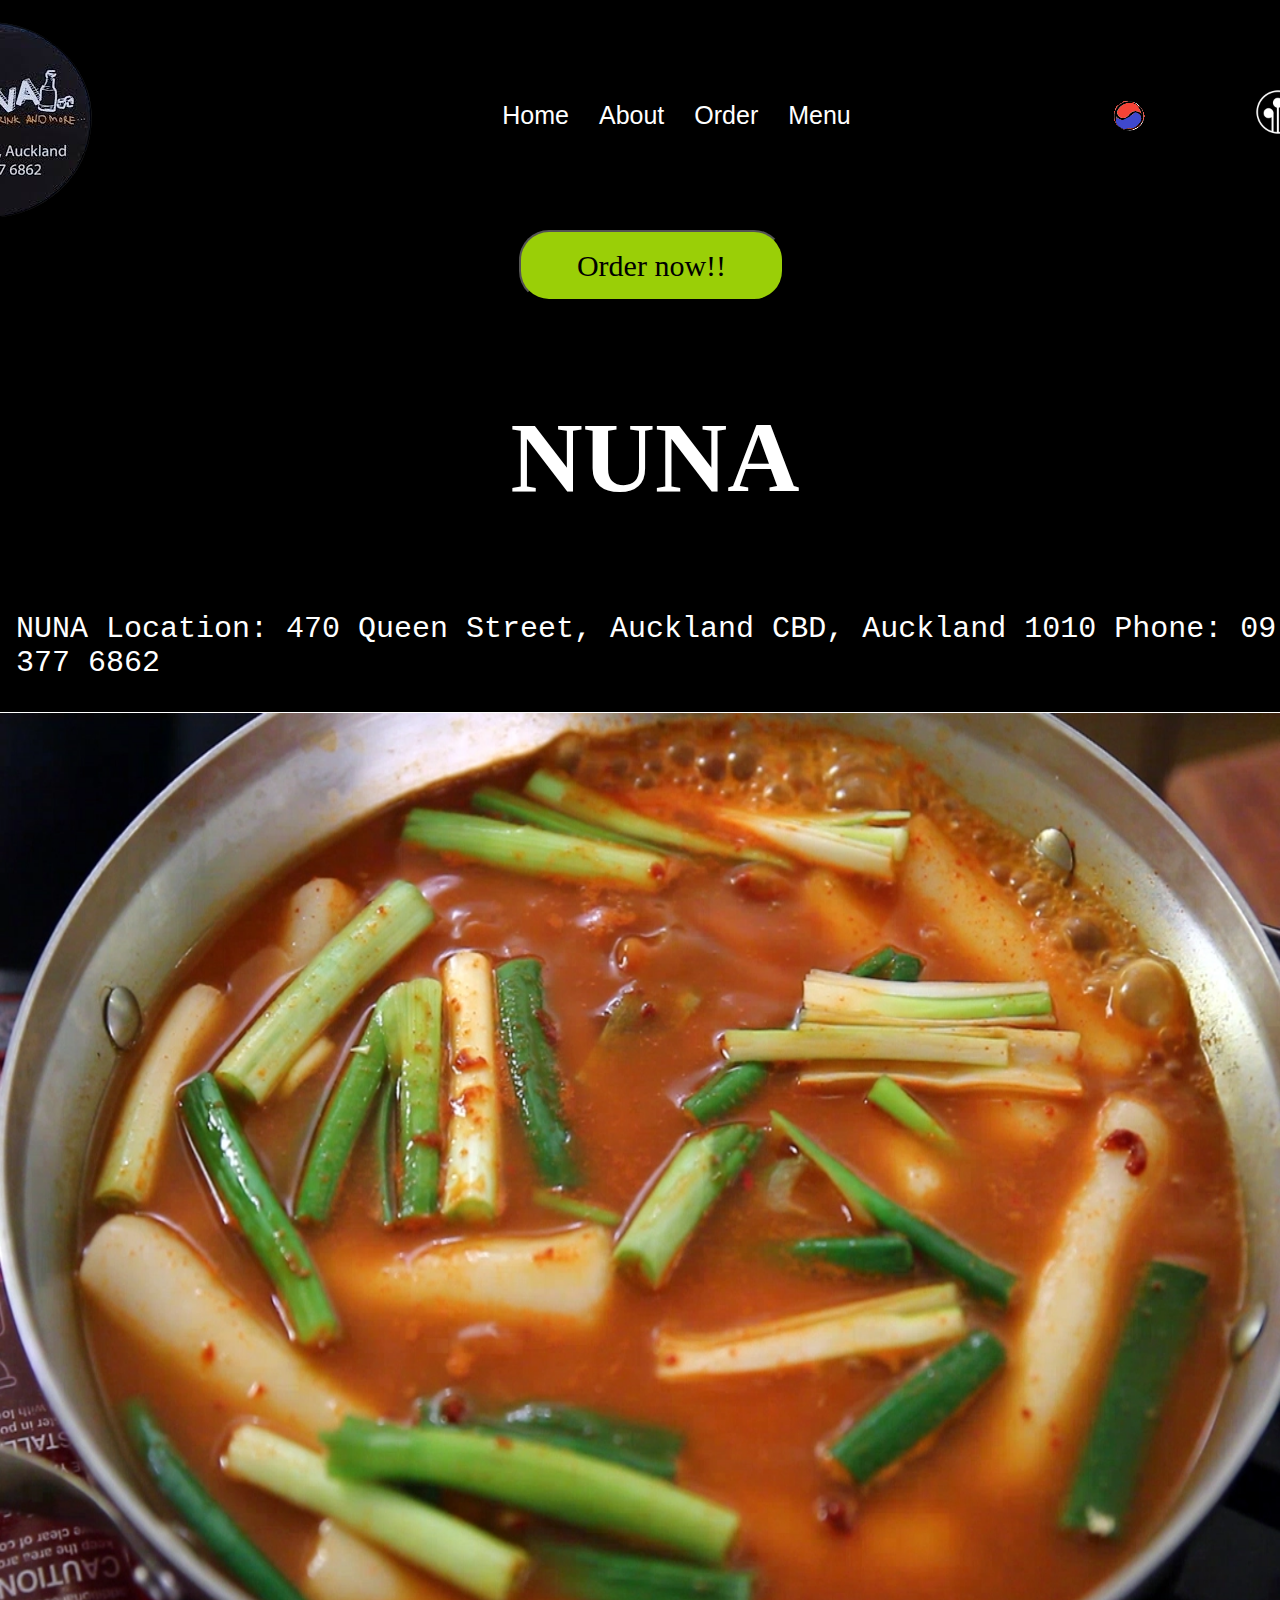
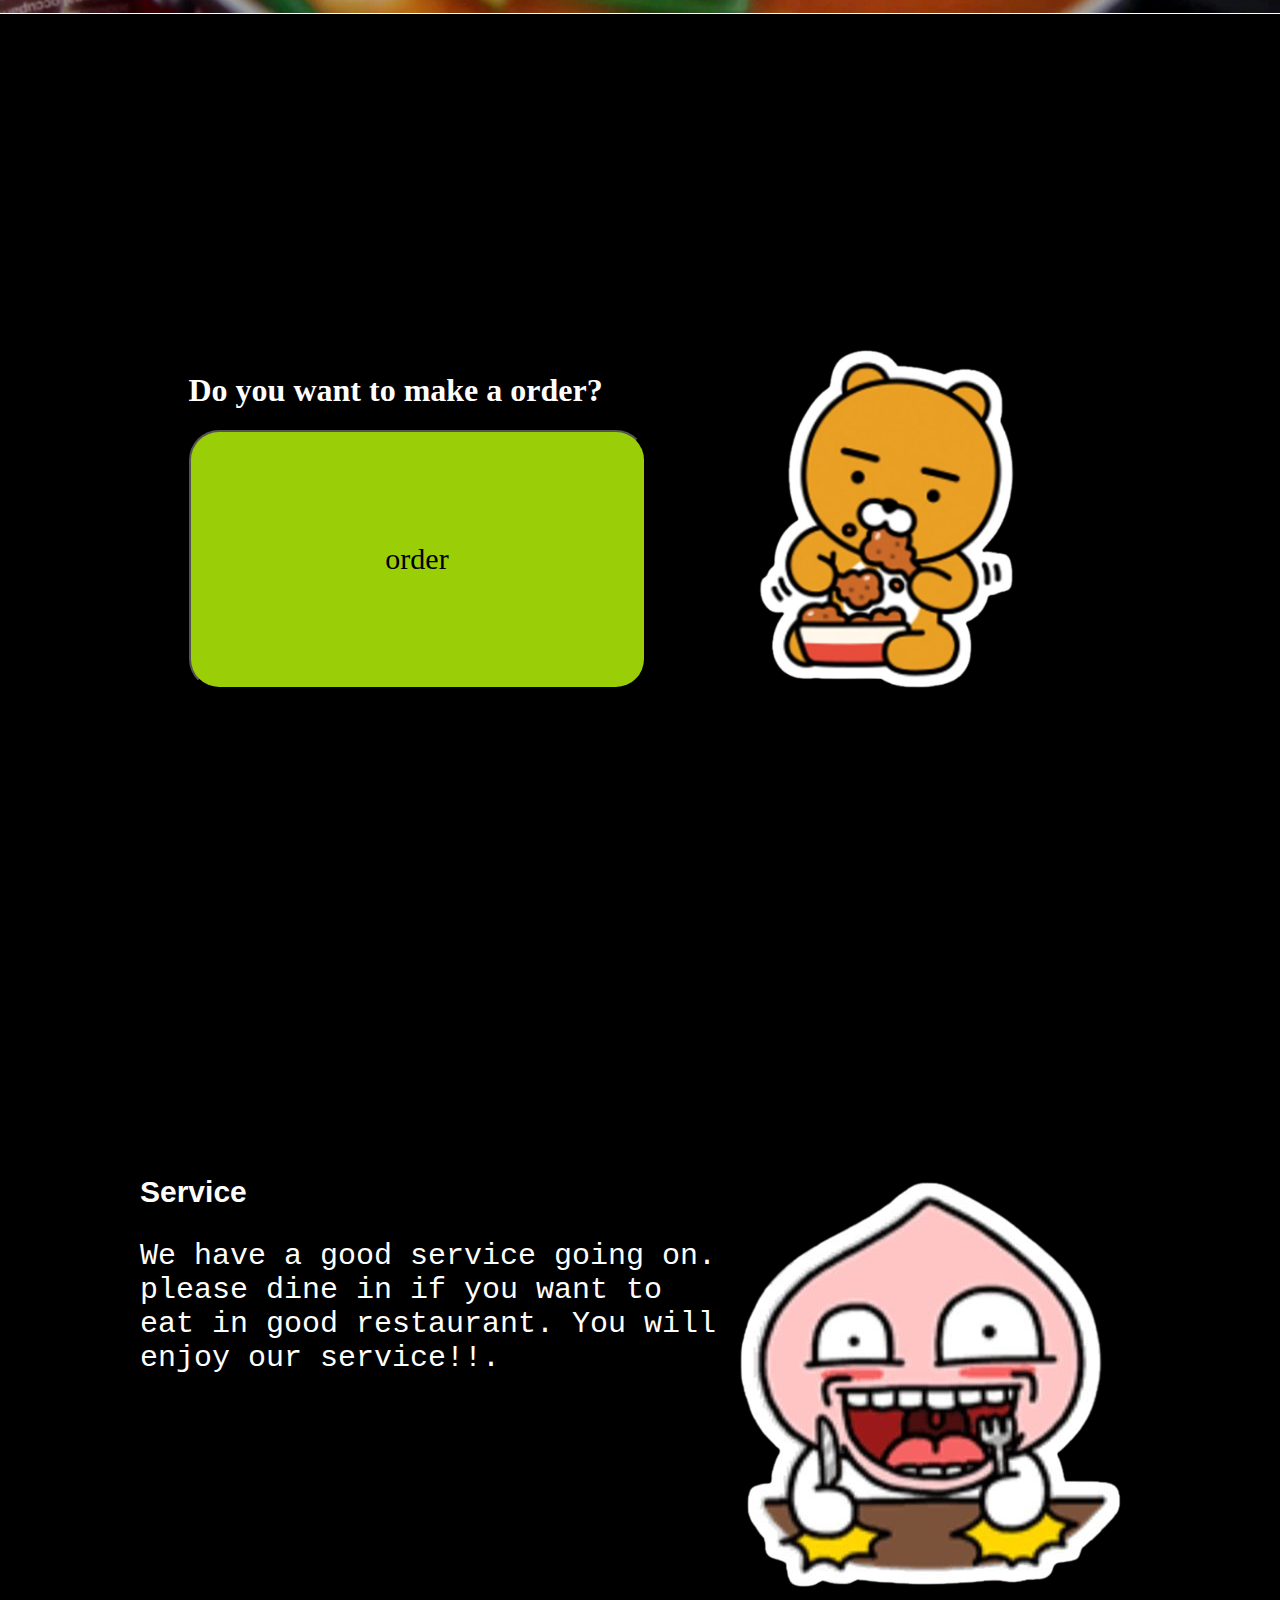
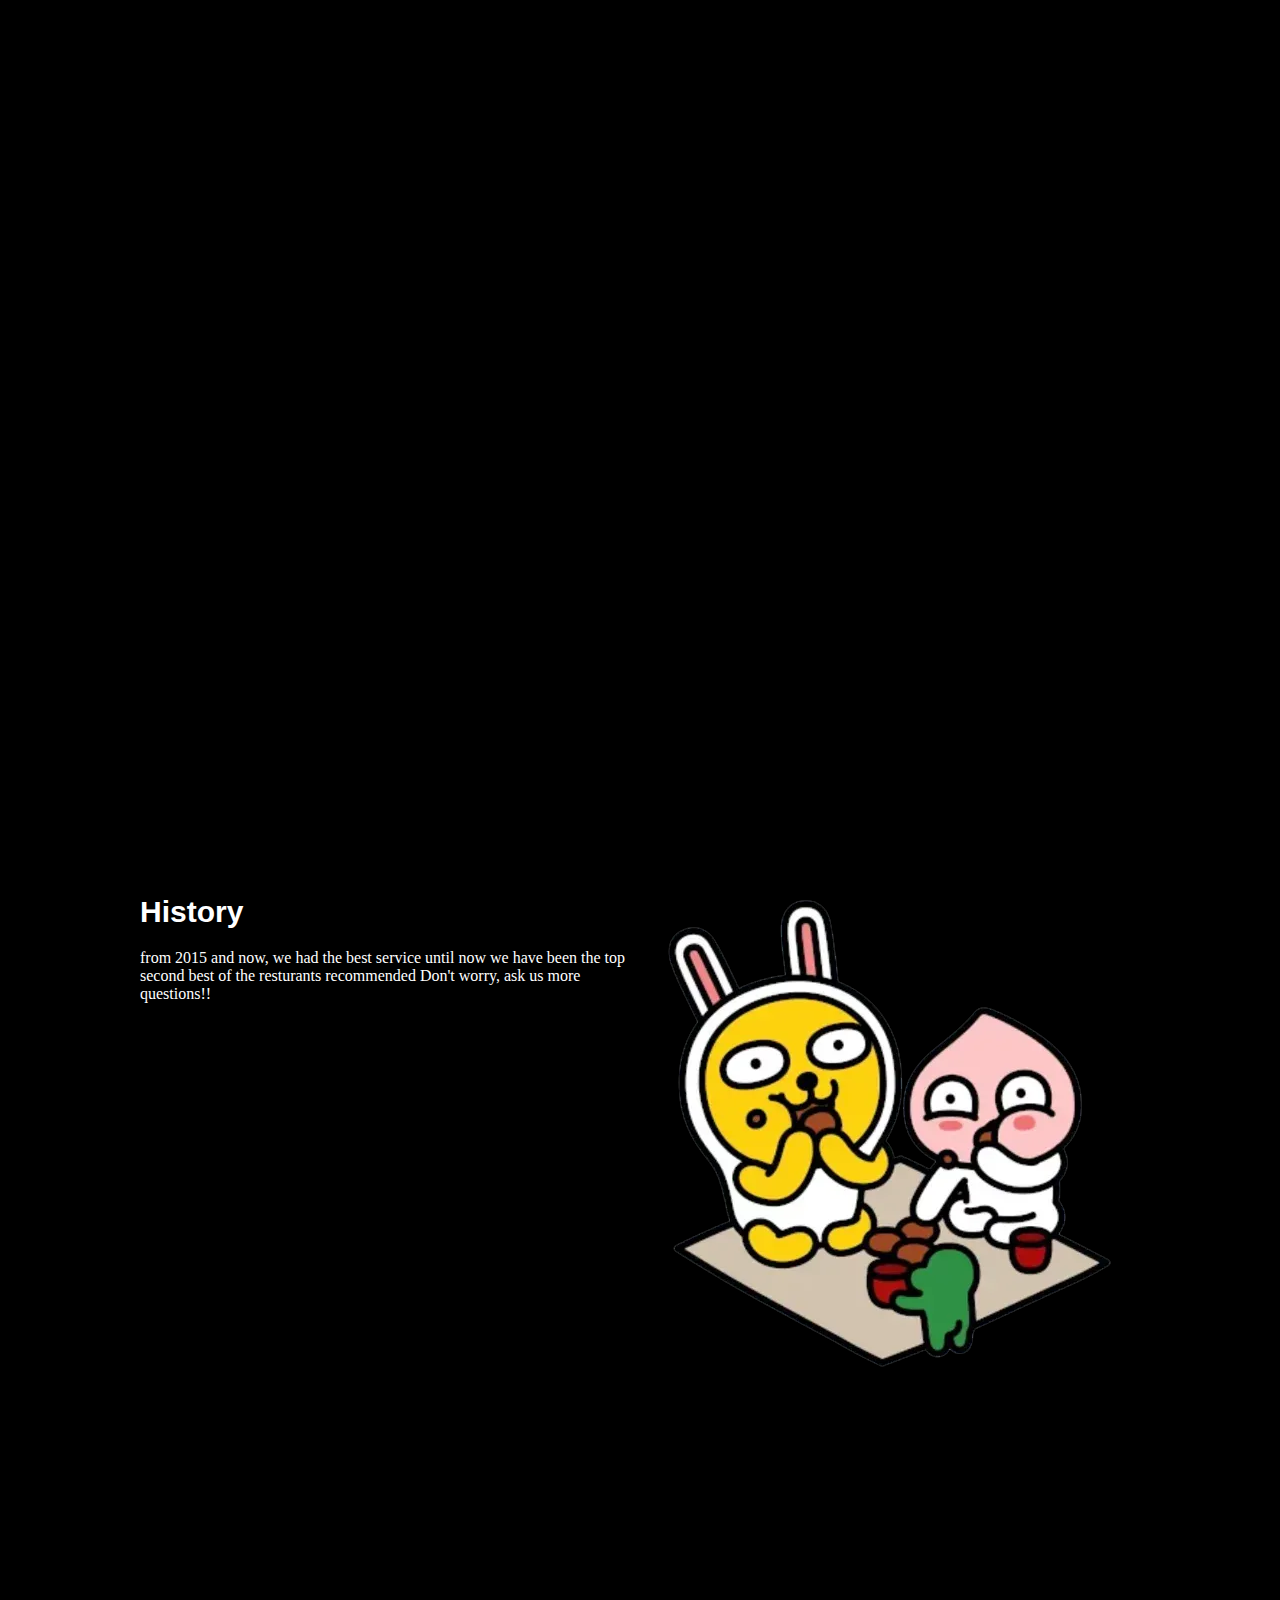
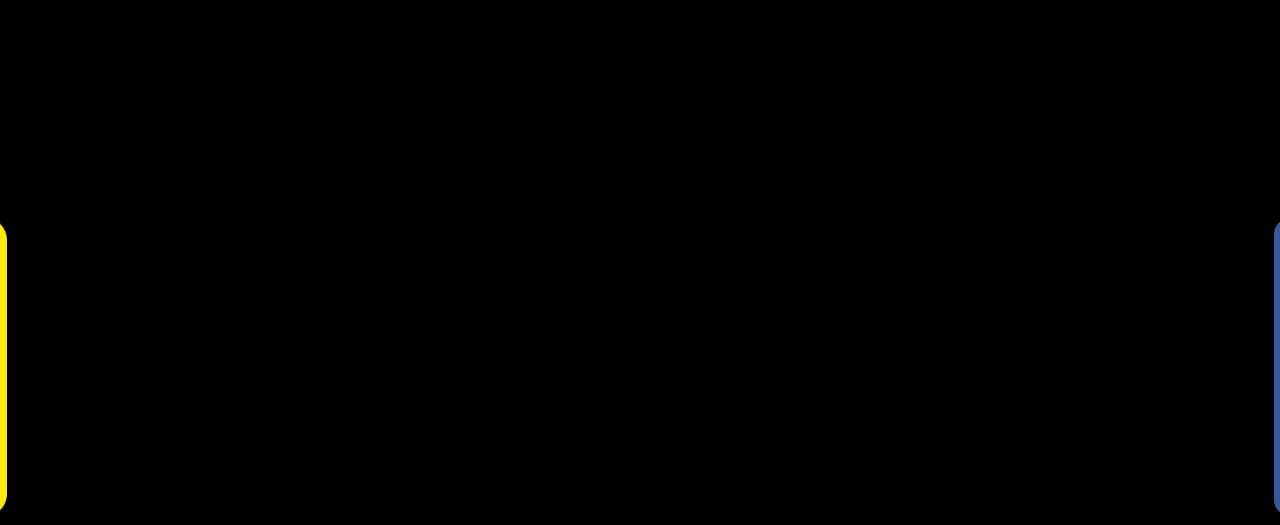
<file: index.html>
<!DOCTYPE html>
<html lang="en">
  <head>
    <meta charset="UTF-8" />
    <meta http-equiv="X-UA-Compatible" content="IE=edge" />
    <meta name="viewport" content="width=device-width, initial-scale=1.0" />
    <title>Document</title>
    <link rel="stylesheet" href="css/base.css" />
    <script src="./js/index.js" defer></script>
  </head>
  <body class="HomeBody">
    <nav class="mainpagenav">
      <a href="">
        <img class="nunalogomainpage" src="../img/logoicon.png" alt="" />
      </a>

      <div class="navlinksmainpage navlinksmobile">
        <a href="">
          <p class="navlink">Home</p>
        </a>
        <a href="">
          <p class="navlink">About</p>
        </a>
        <a href="">
          <p class="navlink">Order</p>
        </a>
        <a href="">
          <p class="navlink">Menu</p>
        </a>
      </div>
      <div class="languageexchangemainpage">
        <a href="./indexKR.html">
          <img
            class="langchange Korean"
            src="../img/koreanlanguageicon.png"
            alt=""
          />
        </a>
        <a href="indexMaori.html">
          <img
            class="langchange maori"
            src="../img/Maorilangchange.png"
            alt=""
          />
        </a>
      </div>
    </nav>
    <div class="ordercontainer">
      <a href="./indexorder.html">
        <button class="ORDERBUTTON">Order now!!</button>
      </a>
    </div>
    <header class="greetings section">
      <div class="nunagreetingcontainermainpage">
        <h1 class="TITLE">NUNA</h1>
        <p class="UnderNUNA">
          NUNA Location: 470 Queen Street, Auckland CBD, Auckland 1010 Phone: 09
          377 6862
        </p>
      </div>
    </header>
    <div class="imageheader">
      <img class="image" src="../img/ddeokbokki.png" alt="" />
    </div>
    <div class="informationcontents">
      <div class="appointmentmainpage">
        <div class="appointdesc">
          <h1 class="appointmentH1">Do you want to make a order?</h1>
          <div class="button-book">
            <a href="./indexorder.html">
              <button class="buttonsmainpage">order</button>
            </a>
          </div>
        </div>
        <img class="appointmentimage" src="./img/Ryan.png" alt="" />
      </div>
      <div class="descsone Serviceone">
        <div class="desctwo servicedesc">
          <h1 class="DESCTITLE">Service</h1>
          <p class="Paragraph ServiceParagraph allparagraphs">
            We have a good service going on. please dine in if you want to eat
            in good restaurant. You will enjoy our service!!.
          </p>
        </div>
        <img class="serviceimg" src="./img/service.png" alt="" />
      </div>
      <div class="descsone Serviceone">
        <div class="desctwo servicedesc">
          <h1 class="DESCTITLE">History</h1>
          <p class="Paragraphhistoryformainpage">
            from 2015 and now, we had the best service until now we have been
            the top second best of the resturants recommended Don't worry, ask
            us more questions!!
          </p>
        </div>
        <img
          class="historyimgmainpage imghistory"
          src="./img/history.png"
          alt=""
        />
      </div>
    </div>
    <footer class="ending-result">
      <div class="socialmedialinks">
        <a href="">
          <img class="icon kakao" src="./img/kakaosocialmedialink.png" alt="" />
        </a>
        <a href="">
          <img class="icon face" src="./img/facebookicon.png" alt="" />
        </a>
      </div>
    </footer>
  </body>
</html>
</file>
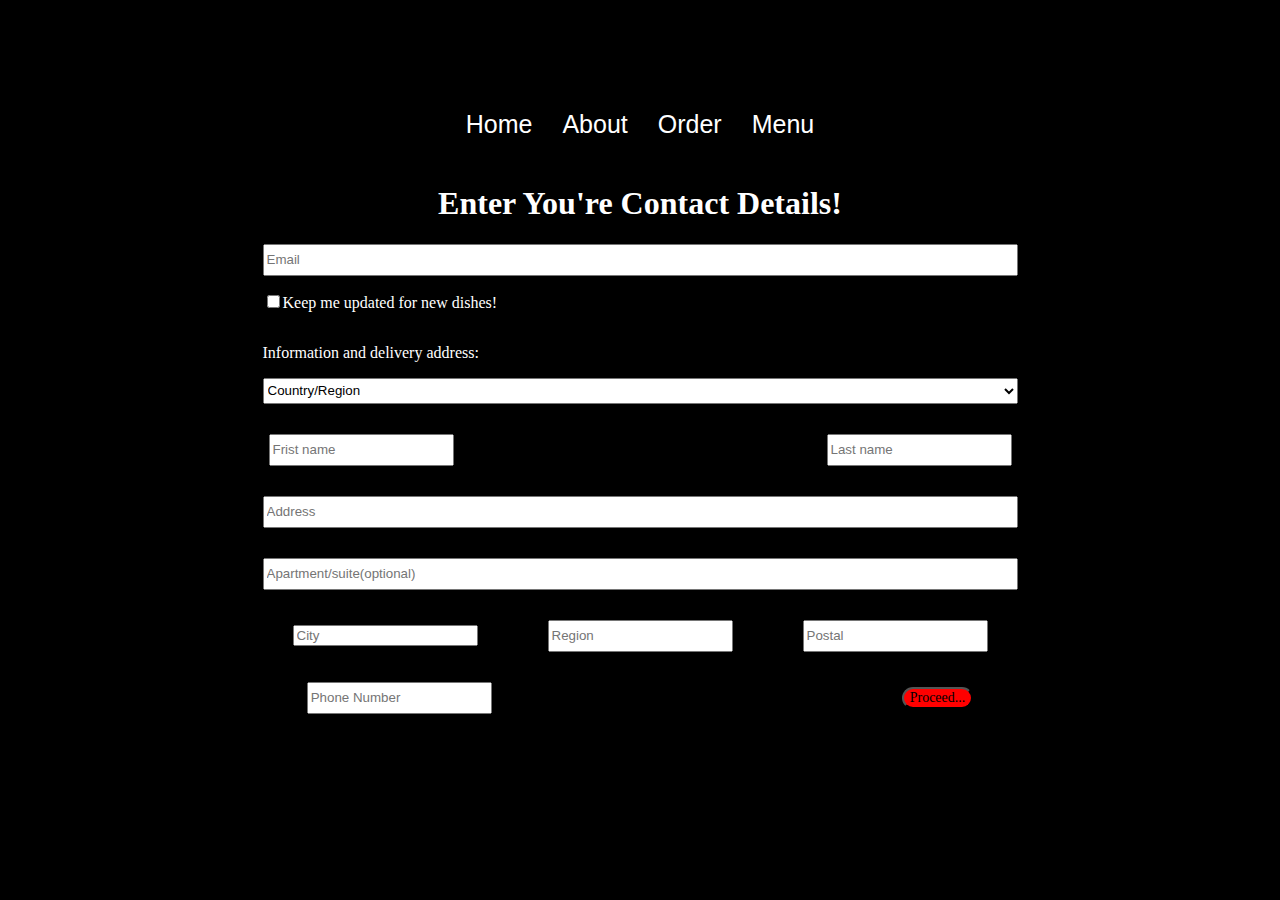
<file: indexaddress.html>
<!DOCTYPE html>
<html lang="en">
  <head>
    <meta charset="UTF-8" />
    <meta http-equiv="X-UA-Compatible" content="IE=edge" />
    <meta name="viewport" content="width=device-width, initial-scale=1.0" />
    <title>Document</title>
    <link rel="stylesheet" href="css/base.css" />
  </head>
  <body class="addressbody">
    <div class="navlinksmainpageorderpage navlinksmobile addressnavlinkmobile">
      <a href="">
        <p class="navlink">Home</p>
      </a>
      <a href="">
        <p class="navlink">About</p>
      </a>
      <a href="">
        <p class="navlink">Order</p>
      </a>
      <a href="">
        <p class="navlink">Menu</p>
      </a>
    </div>
    <h1 class="H-ONE">Enter You're Contact Details!</h1>
    <form class="inputcontainer" action="indexcarddetails.html">
      <div class="Emailandcheckbox">
        <input
          class="Emailinput inputs"
          type="text"
          placeholder="Email"
          required
        />
        <!-- Set size for this in sass stuff -->
        <div class="checkboxcontainer">
          <p class="checkboxinput">
            <input class="checkboxinput" type="checkbox" />Keep me updated for
            new dishes!
          </p>
        </div>
      </div>
      <div class="Country">
        <p class="INFORMATIONANDDELIVERY">Information and delivery address:</p>
        <select class="COUNTRYREGION inputs" name="CountryRegion" required>
          <option value="Country/Region">Country/Region</option>
          <option value="NewZealand">New Zealand</option>
          <option value="Korea">South Korea</option>
          <option value="Brazil">Brazil</option>
          <option value="Isreal">Isreal</option>
        </select>
      </div>
      <div class="users-name">
        <input class="inputs" type="text" placeholder="Frist name" required />
        <input class="inputs" type="text" placeholder="Last name" required />
      </div>
      <div class="Addresses">
        <input class="inputs" type="text" placeholder="Address" required />
        <input
          class="inputs"
          type="text"
          placeholder="Apartment/suite(optional)"
        />
      </div>
      <div class="cityregionpostalcode">
        <input class="CITYINPUT" type="text" placeholder="City" required />
        <input class="inputs" type="text" placeholder="Region" required />
        <input class="inputs" type="text" placeholder="Postal" required />
      </div>
      <div class="phonenumber">
        <input class="inputs" type="text" placeholder="Phone Number" required />
        <!-- <a href="indexcarddetails.html"> -->
        <button type="submit" class="ProceedButton">Proceed...</button>
        <!-- </a> -->
      </div>
    </form>
  </body>
</html>
</file>
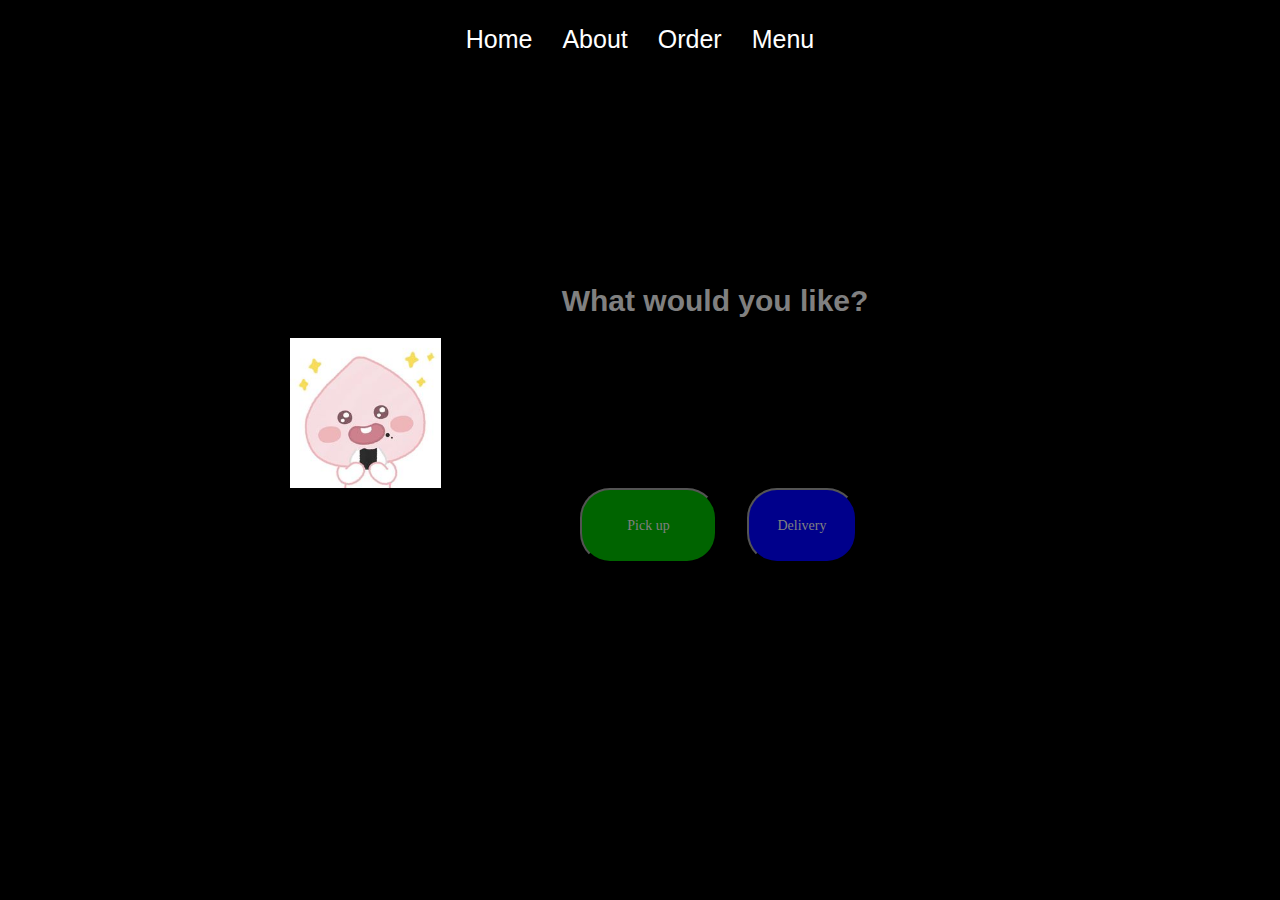
<file: indexawaydelivery.html>
<!DOCTYPE html>
<html lang="en">
  <head>
    <meta charset="UTF-8" />
    <meta http-equiv="X-UA-Compatible" content="IE=edge" />
    <meta name="viewport" content="width=device-width, initial-scale=1.0" />
    <title>Document</title>
    <link rel="stylesheet" href="./css/base.css" />
    <script src="./js/indexawaydelivery.js" defer></script>
  </head>
  <body class="Takeawayordeliverybody">
    <div class="navlinksmainpageorderpage navlinksmobile">
      <a href="">
        <p class="navlink">Home</p>
      </a>
      <a href="">
        <p class="navlink">About</p>
      </a>
      <a href="">
        <p class="navlink">Order</p>
      </a>
      <a href="">
        <p class="navlink">Menu</p>
      </a>
    </div>
    <div class="the-whole-card">
      <section class="Userselection">
        <h1 class="WHATWOULDYOULIKE">What would you like?</h1>

        <img class="pickupimage" src="../img/pickup.jpg" alt="" />

        <div class="userbuttonchoice">
          <a href="indexaddress.html">
            <button class="PICKUPBUTTON">Pick up</button>
          </a>
          <button class="DELIVERYBUTTON">Delivery</button>
        </div>
      </section>
    </div>
  </body>
</html>
</file>
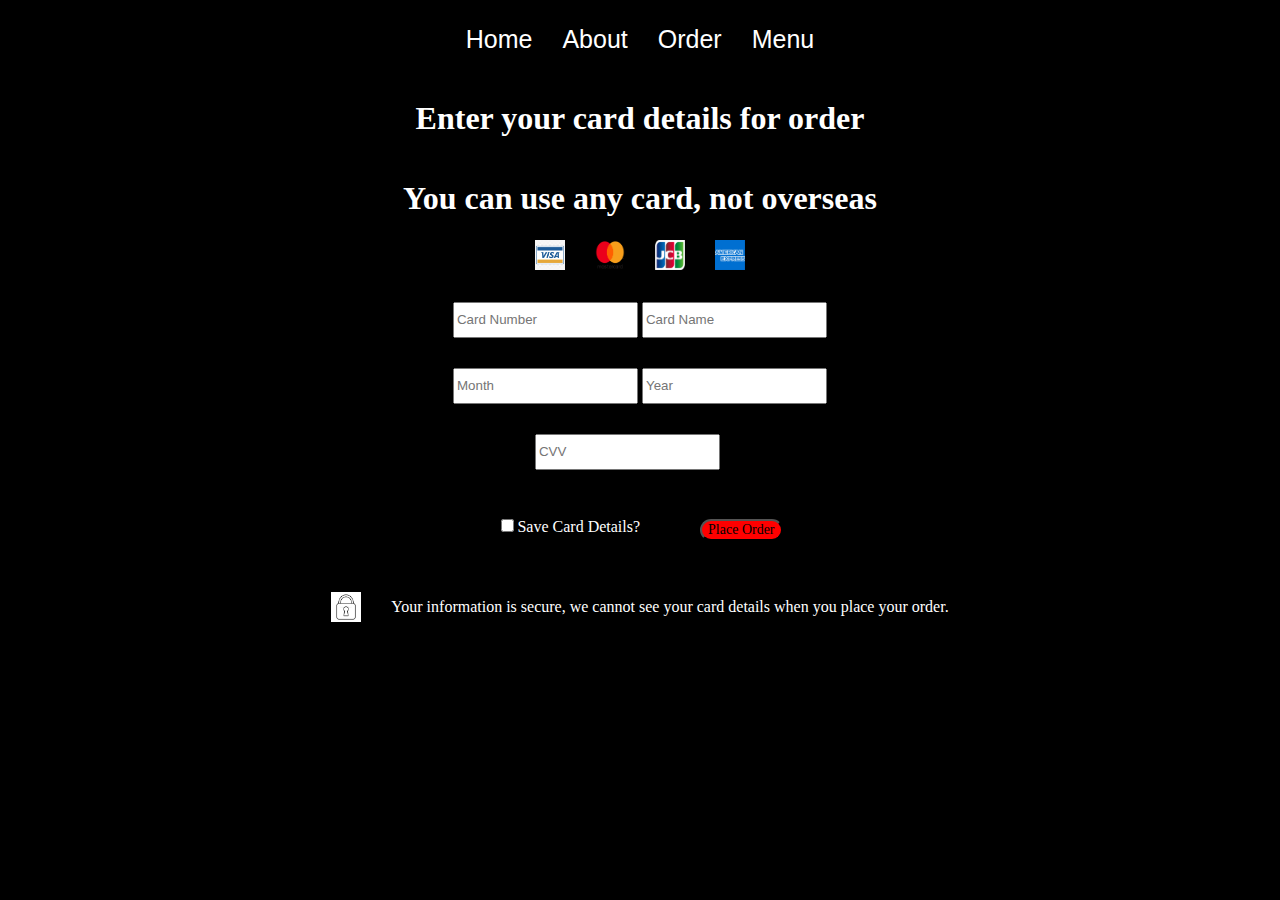
<file: indexcarddetails.html>
<!DOCTYPE html>
<html lang="en">
  <head>
    <meta charset="UTF-8" />
    <meta http-equiv="X-UA-Compatible" content="IE=edge" />
    <meta name="viewport" content="width=device-width, initial-scale=1.0" />
    <title>Document</title>
    <link rel="stylesheet" href="css/base.css" />
    <script src="./js/indexcarddetails.js" defer></script>
  </head>
  <body>
    <div class="navlinkscarddetails navlinksmobile">
      <a href="">
        <p class="navlink">Home</p>
      </a>
      <a href="">
        <p class="navlink">About</p>
      </a>
      <a href="">
        <p class="navlink">Order</p>
      </a>
      <a href="">
        <p class="navlink">Menu</p>
      </a>
    </div>
    <h1 class="ENTERYOURCARD">Enter your card details for order</h1>
    <h1>You can use any card, not overseas</h1>
    <form class="wholepage" action="indexthankyou.html">
      <!-- <form class="wholepage"> -->
      <div class="creditcard">
        <img src="img/VisaCard.jpg" alt="" class="creditcards" />
        <img src="img/Mastercard.png" alt="" class="creditcards" />
        <img src="img/JCBCard.png" alt="" class="creditcards" />
        <img src="img/AmericanExpress.png" alt="" class="creditcards" />
      </div>

      <div class="inputscreditcard">
        <div class="userscardname">
          <input
            type="text"
            placeholder="Card Number"
            class="inputs-card-details"
            required
          />
          <input
            type="text"
            placeholder="Card Name"
            class="inputs-card-details"
            required
          />
        </div>
        <div class="monthyearcvv">
          <div class="monthyear monthyearformobile">
            <input
              type="text"
              placeholder="Month"
              class="inputs-card-details"
              required
            />
            <input
              type="text"
              placeholder="Year"
              class="inputs-card-details"
              required
            />
          </div>
          <input
            class="CCVFORMOBILE CCV inputs-card-details"
            type="text"
            placeholder="CVV"
            required
          />
        </div>
        <div class="saveandplaceorder">
          <p><input type="checkbox" />Save Card Details?</p>
          <a href="indexTHANKYOU.html">
            <button class="ProceedButton placeorderbutton">Place Order</button>
          </a>
        </div>
        <div class="youaresafedontworry">
          <img class="lock" src="./img/lockicon.jpg" alt="" />
          <p>
            Your information is secure, we cannot see your card details when you
            place your order.
          </p>
        </div>
      </div>
    </form>
  </body>
</html>
</file>
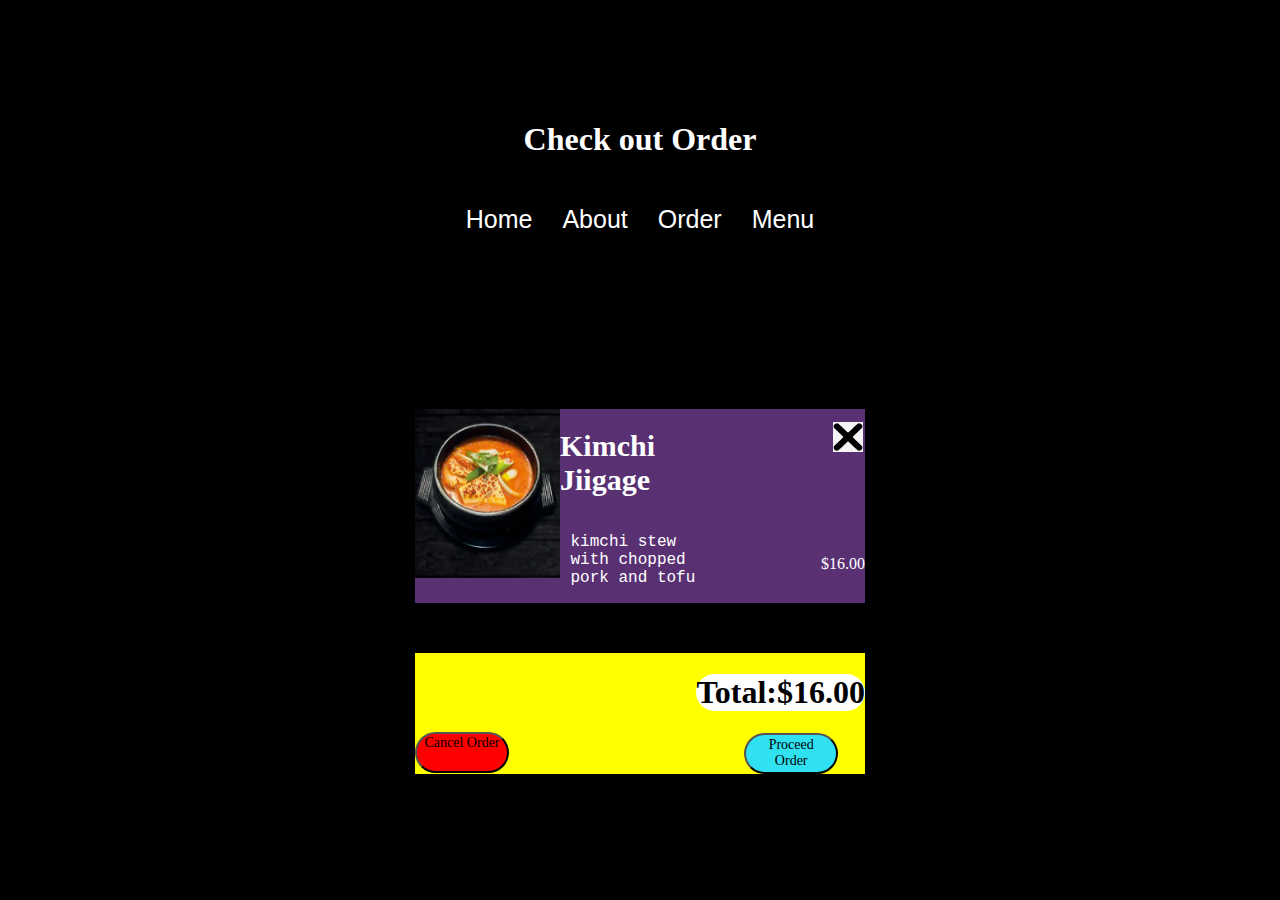
<file: indexcheckout.html>
<!DOCTYPE html>
<html lang="en">
  <head>
    <meta charset="UTF-8" />
    <meta http-equiv="X-UA-Compatible" content="IE=edge" />
    <meta name="viewport" content="width=device-width, initial-scale=1.0" />
    <title>Document</title>
    <link rel="stylesheet" href="./css/base.css" />
  </head>
  <body class="CHECKOUTBODY">
    <section class="thewholepage">
      <header class="HEADER">
        <h1 class="CHECKOUTH1">Check out Order</h1>
      </header>
      <div class="navlinksmainpageorderpage navlinksmobile">
        <a href="">
          <p class="navlink">Home</p>
        </a>
        <a href="">
          <p class="navlink">About</p>
        </a>
        <a href="">
          <p class="navlink">Order</p>
        </a>
        <a href="">
          <p class="navlink">Menu</p>
        </a>
      </div>
      <div class="thecard">
        <div class="picandtexts">
          <img class="actualimg" src="./img/kimchijiggae.png" alt="" />
          <div class="textcard">
            <h1 class="H1CARD">Kimchi Jiigage</h1>
            <p class="PDESC">kimchi stew with chopped pork and tofu</p>
          </div>
          <div class="crossandprice">
            <img class="cross" src="img/crossimg.png" alt="" />
            <p>$16.00</p>
          </div>
        </div>
      </div>
      <div class="bottom">
        <button class="cancel">Cancel Order</button>
        <div class="TOTALPRICEandproceed">
          <h1 class="TOTALPRICEPARA">Total:$16.00</h1>
        <a href="indexawaydelivery.html">
        <button class="Proceed">Proceed Order</button>
      </a>
        </div>
    </section>
  </body>
</html>
</file>
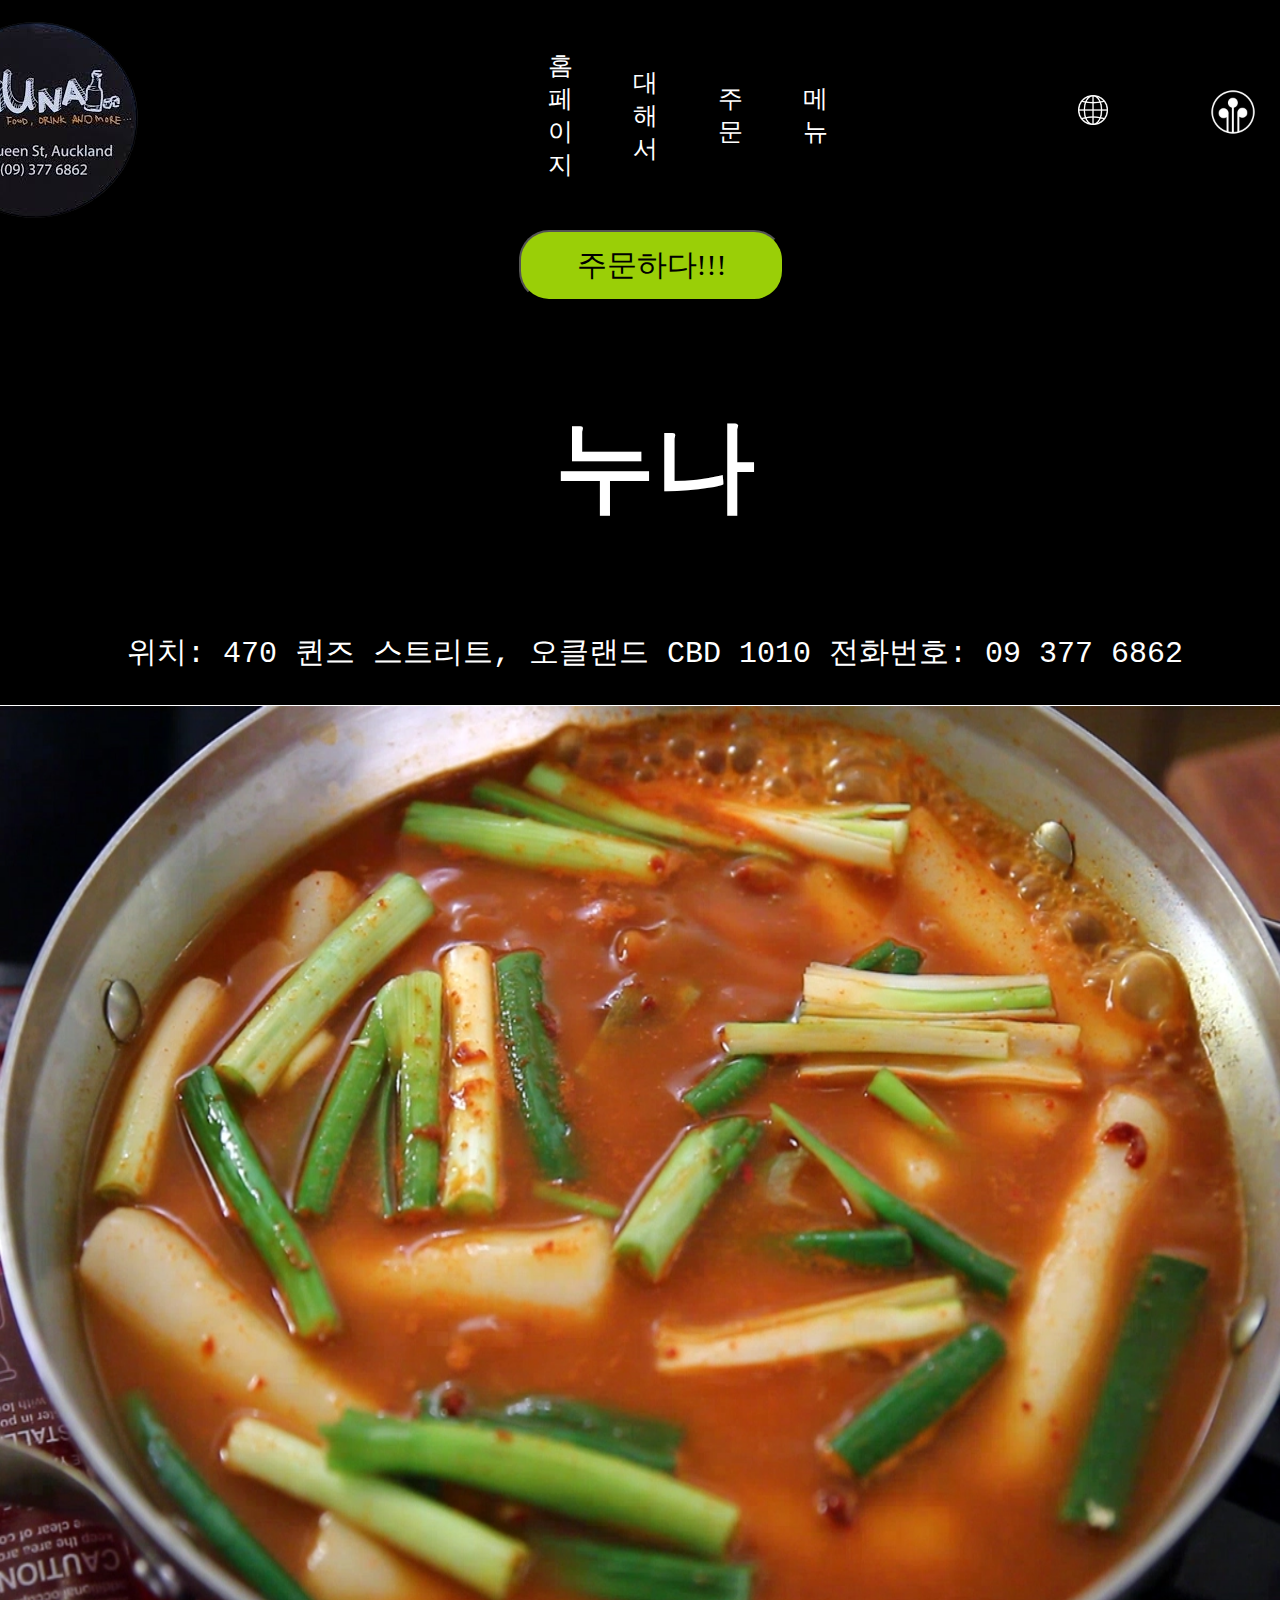
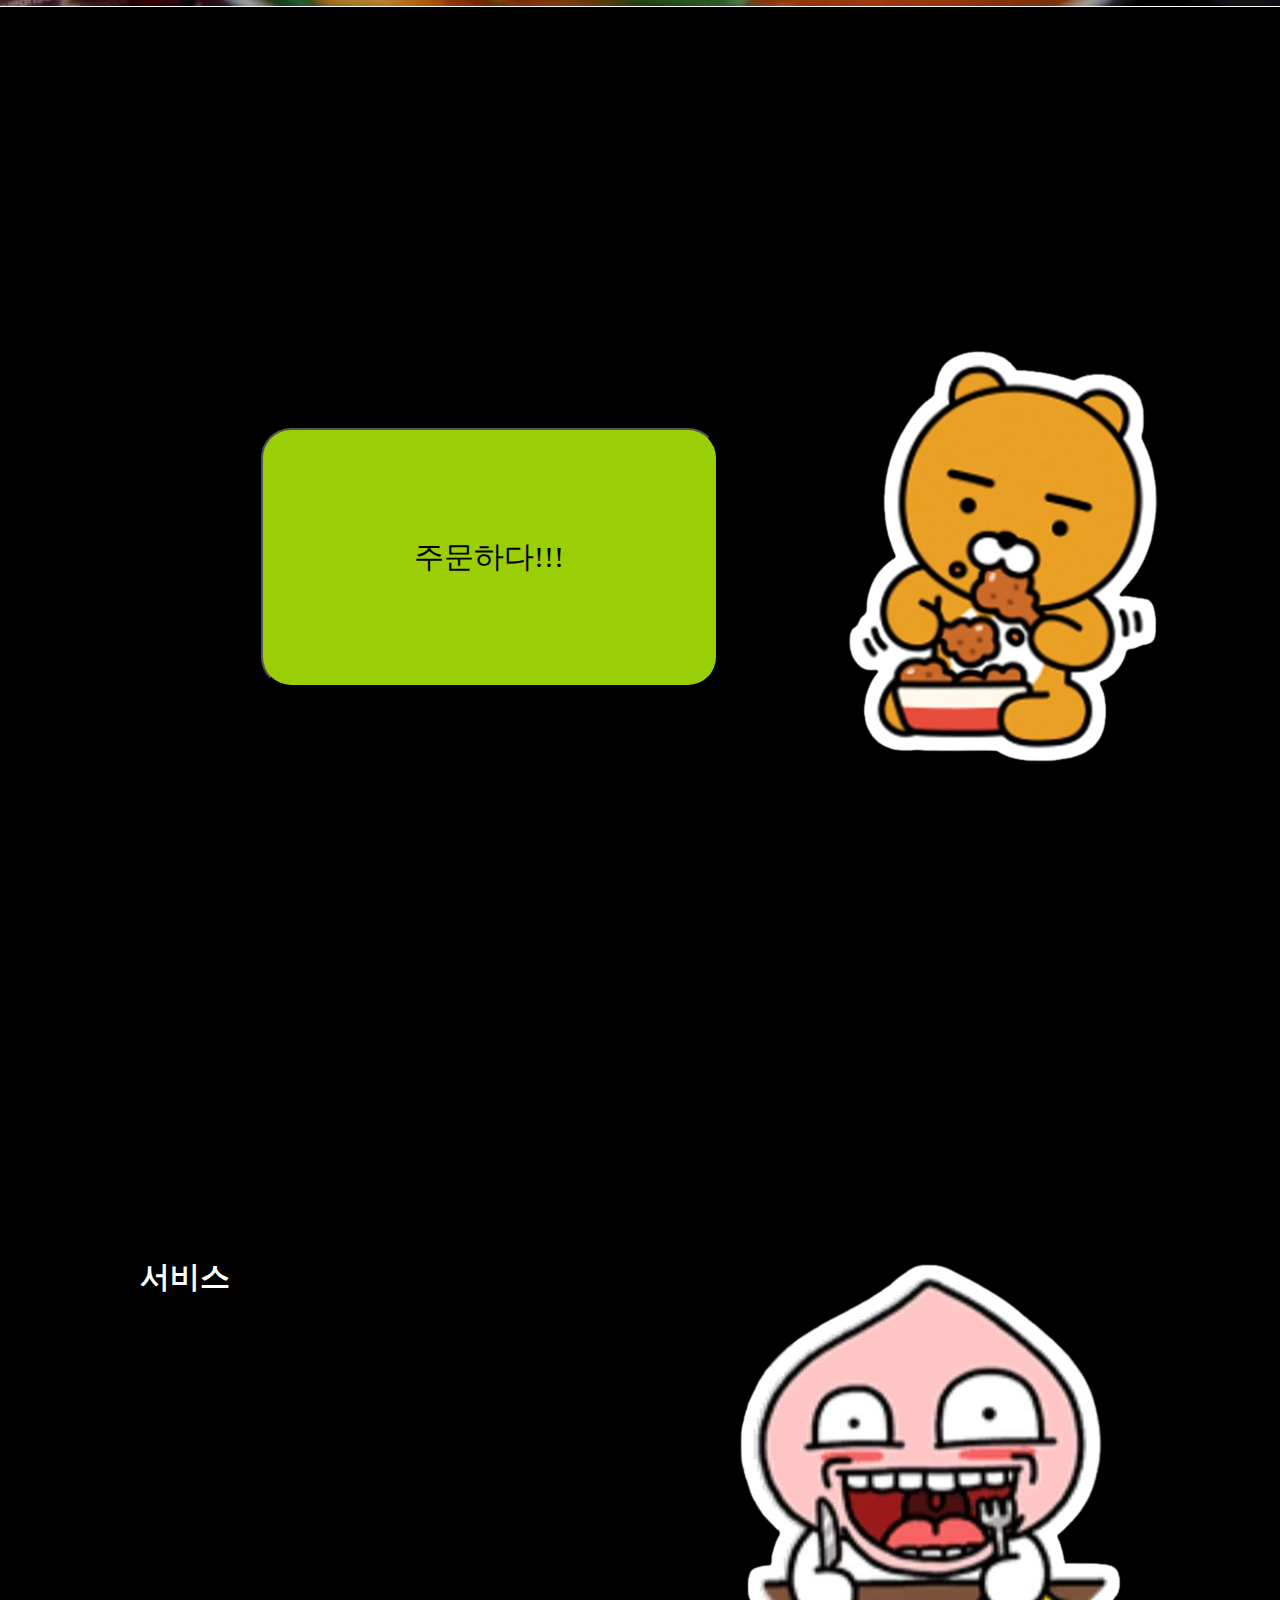
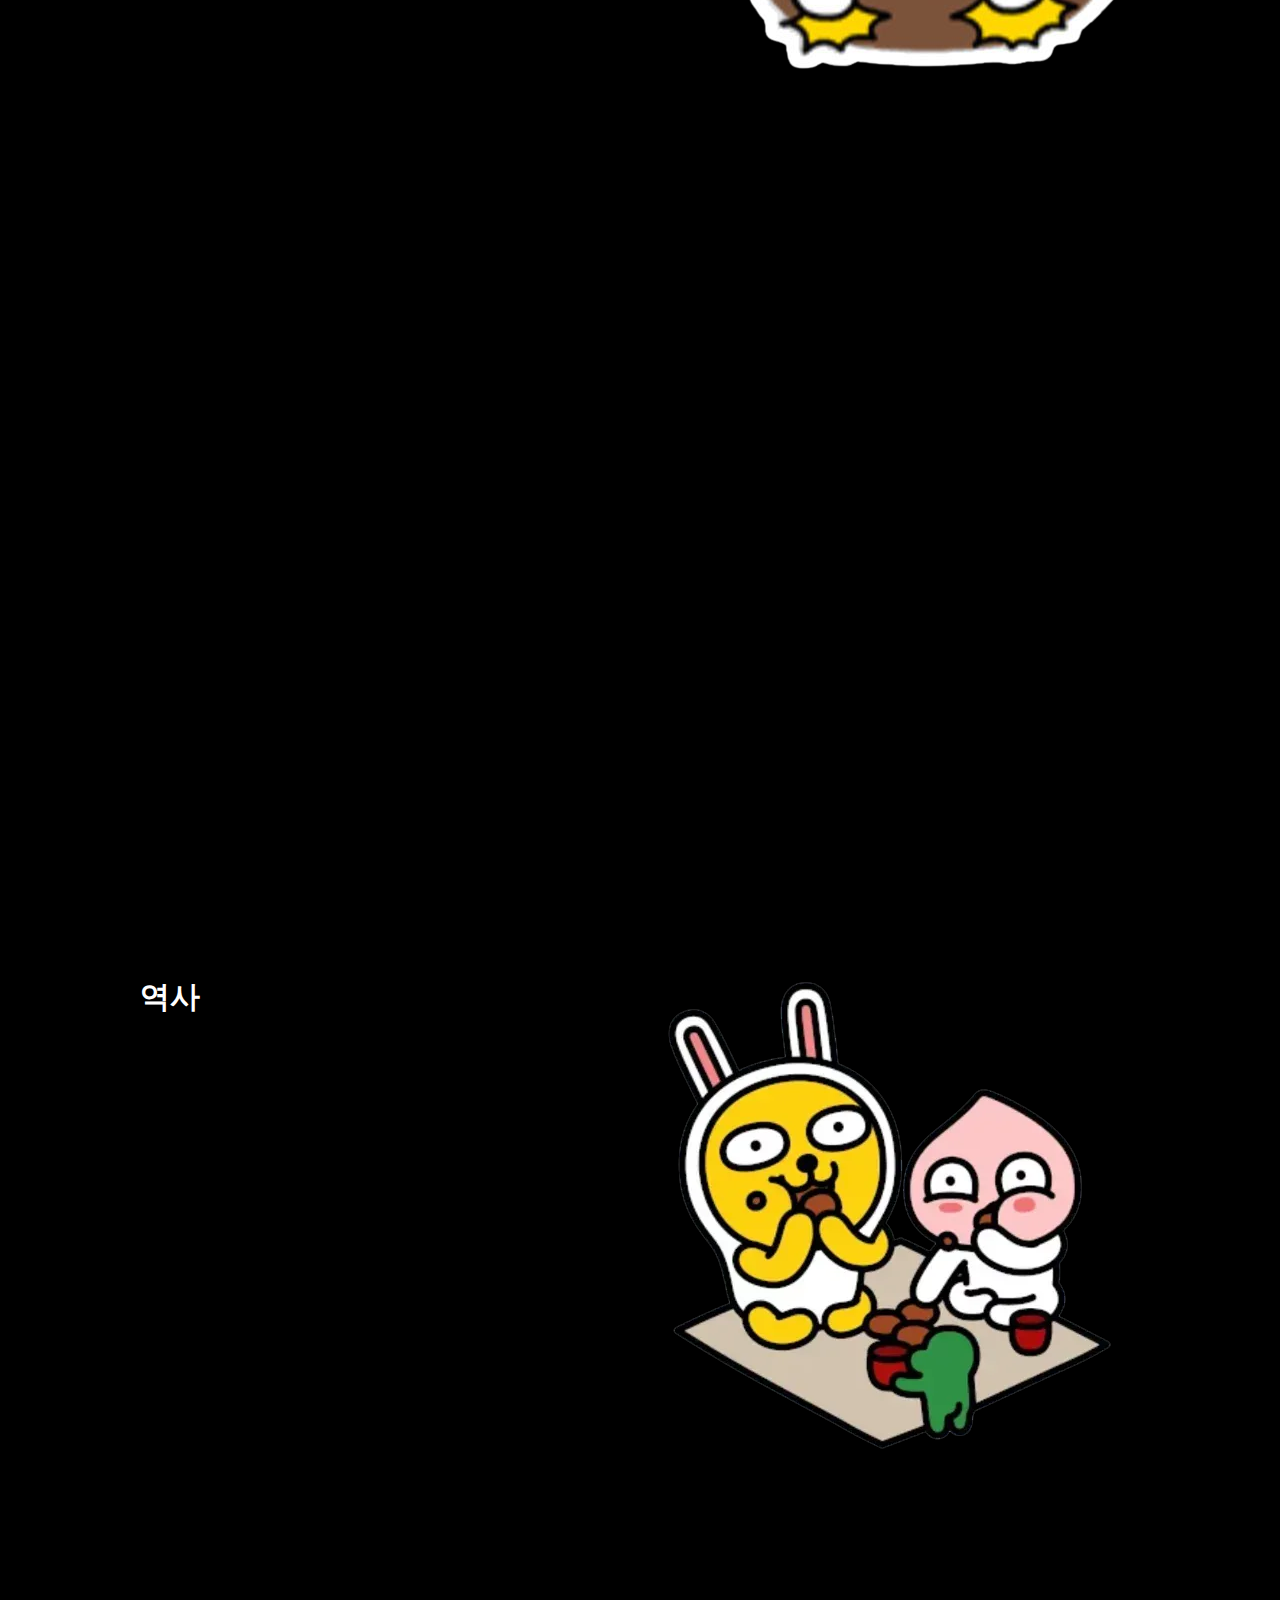
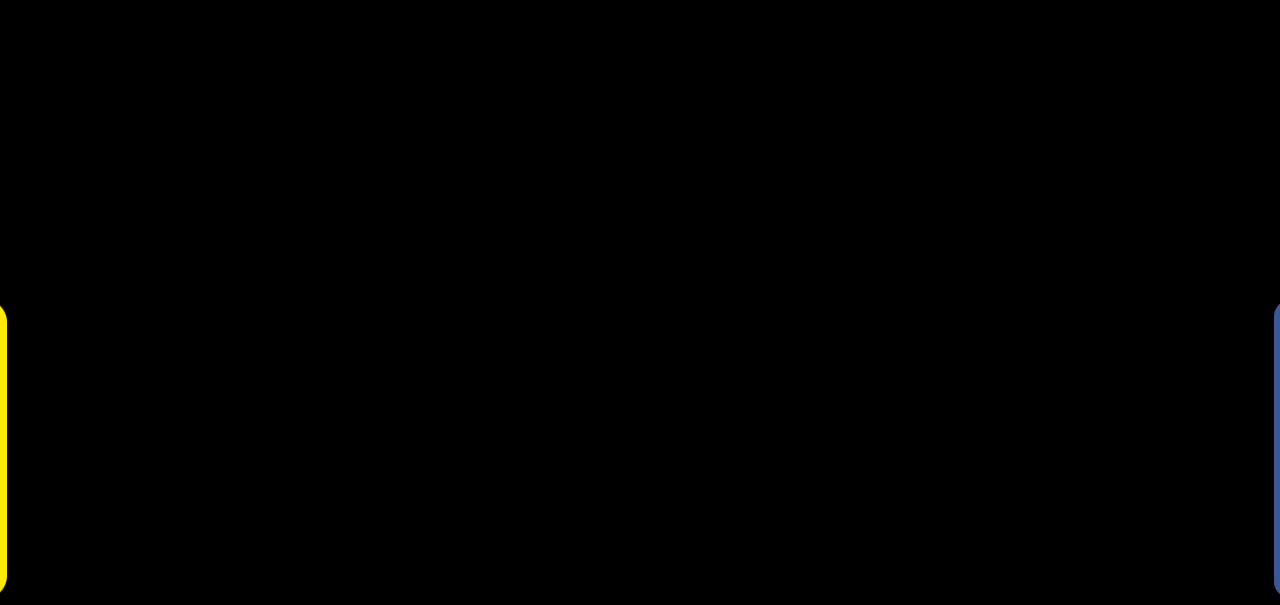
<file: indexkr.html>
<!DOCTYPE html>
<html lang="en">
  <head>
    <meta charset="UTF-8" />
    <meta http-equiv="X-UA-Compatible" content="IE=edge" />
    <meta name="viewport" content="width=device-width, initial-scale=1.0" />
    <title>Document</title>

    <link rel="stylesheet" href="./css/base.css" />
  </head>
  <body class="HomeBody">
    <nav class="mainpagenav">
      <a href="">
        <img class="nunalogo" src="../img/logoicon.png" alt="" />
      </a>

      <div class="navlinkskr navlinksmobile">
        <a href="">
          <p class="navlinkkr">홈페이지</p>
        </a>
        <a href="">
          <p class="navlinkkr">대해서</p>
        </a>
        <a href="">
          <p class="navlinkkr">주문</p>
        </a>
        <a href="">
          <p class="navlinkkr">메뉴</p>
        </a>
      </div>
      <div class="languageexchange">
        <a href="./index.html">
          <img
            class="langchange globallanguage"
            src="./img/globallang.png"
            alt=""
          />
        </a>
        <a href="indexMaori.html">
          <img
            class="langchange maori"
            src="../img/Maorilangchange.png"
            alt=""
          />
        </a>
      </div>
    </nav>
    <div class="ordercontainer">
      <a href="./indexorder.html">
        <button class="ORDERBUTTON">주문하다!!!</button>
      </a>
    </div>
    <header class="greetings section">
      <div class="nunagreetingcontainer">
        <h1 class="TITLE">누나</h1>
        <p class="UnderNUNA">
          위치: 470 퀸즈 스트리트, 오클랜드 CBD 1010 전화번호: 09 377 6862
        </p>
      </div>
    </header>
    <div class="imageheader">
      <img class="image" src="../img/ddeokbokki.png" alt="" />
    </div>
    <div class="informationcontents">
      <div class="appointmentmainpagekr">
        <div class="appointdesc">
          <div class="button-book">
            <a href="./indexorder.html">
              <button class="buttons">주문하다!!!</button>
            </a>
          </div>
        </div>
        <img class="appointmentimagekr" src="./img/Ryan.png" alt="" />
      </div>
      <div class="descsone Serviceone">
        <div class="desctwo servicedesc">
          <h1 class="DESCTITLE">서비스</h1>
        </div>
        <img class="serviceimg" src="./img/service.png" alt="" />
      </div>
      <div class="descsone Servicetwo">
        <div class="desctwo servicedesc">
          <h1 class="DESCTITLE">역사</h1>
        </div>
        <img class="historyimgkr" src="./img/history.png" alt="" />
      </div>
    </div>
    <footer class="ending-result">
      <div class="socialmedialinks">
        <a href="">
          <img class="icon kakao" src="./img/kakaosocialmedialink.png" alt="" />
        </a>
        <a href="">
          <img class="icon face" src="./img/facebookicon.png" alt="" />
        </a>
      </div>
    </footer>
  </body>
</html>
</file>
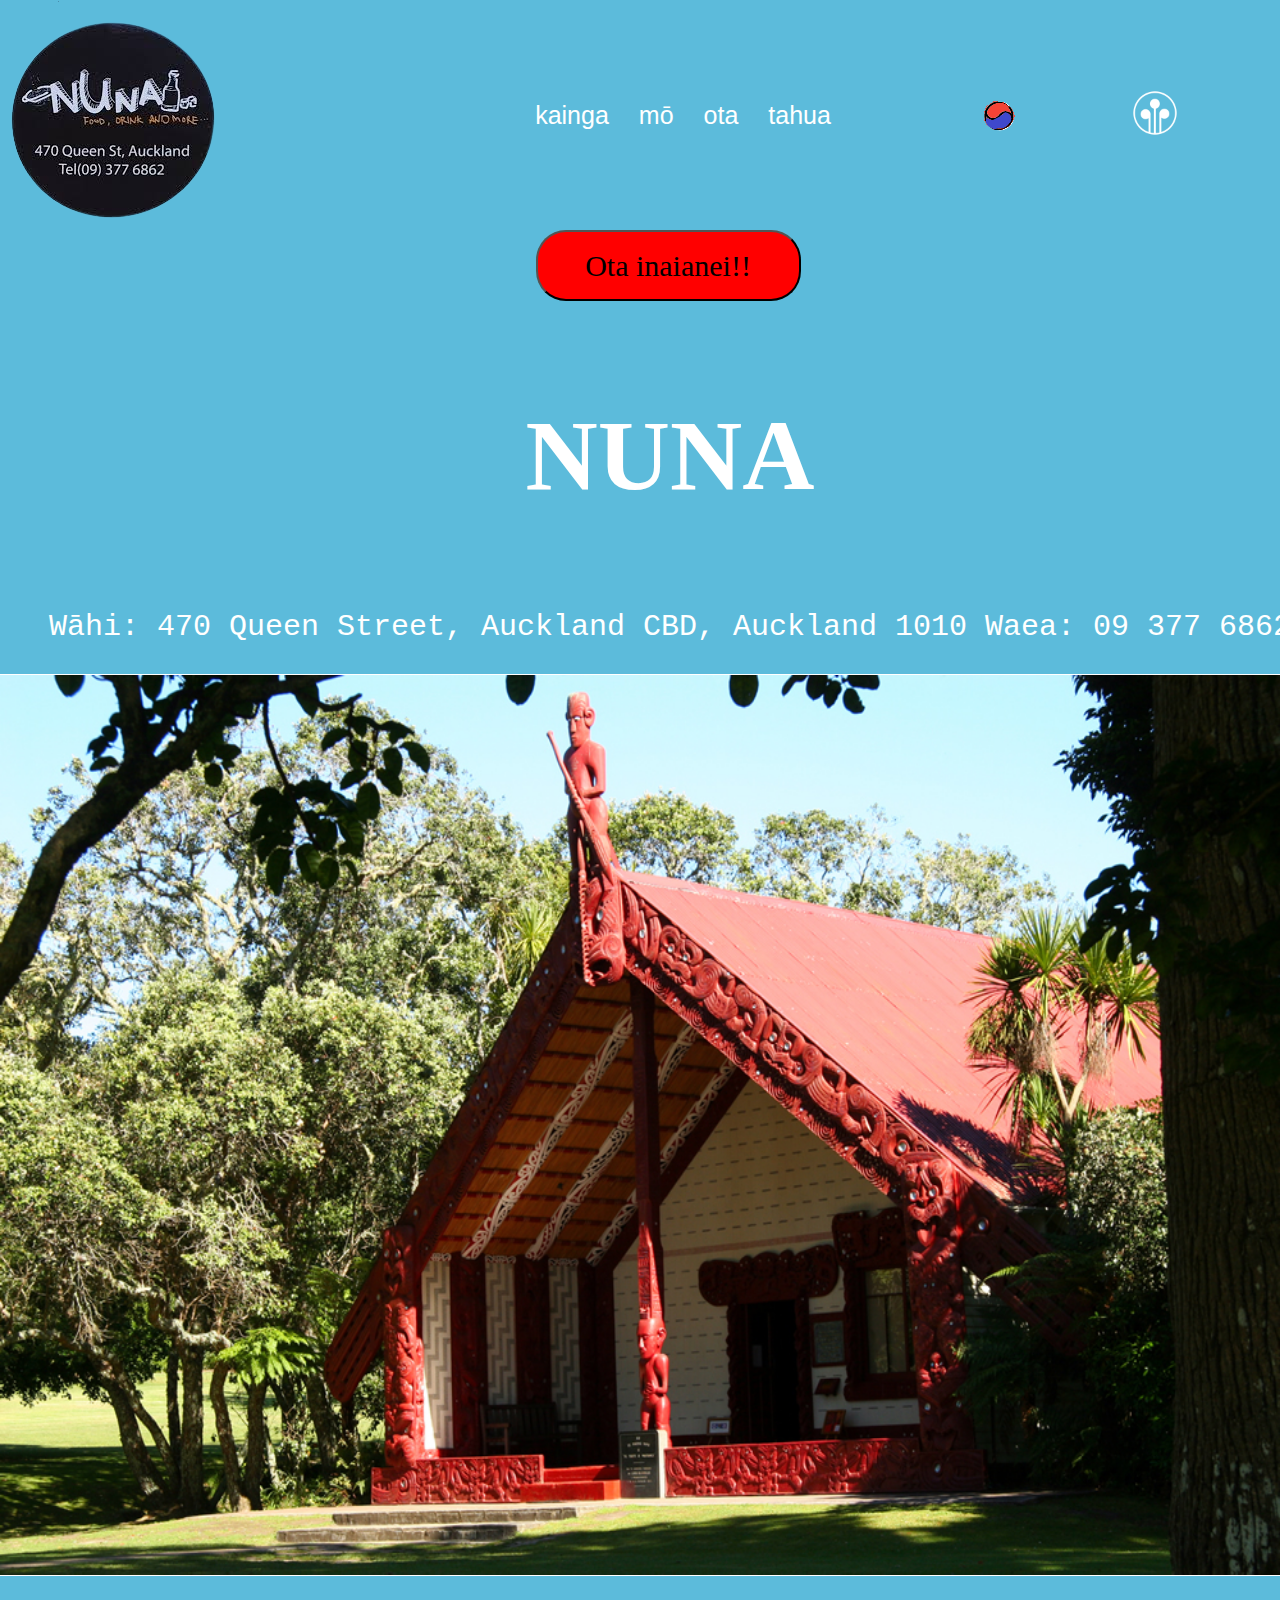
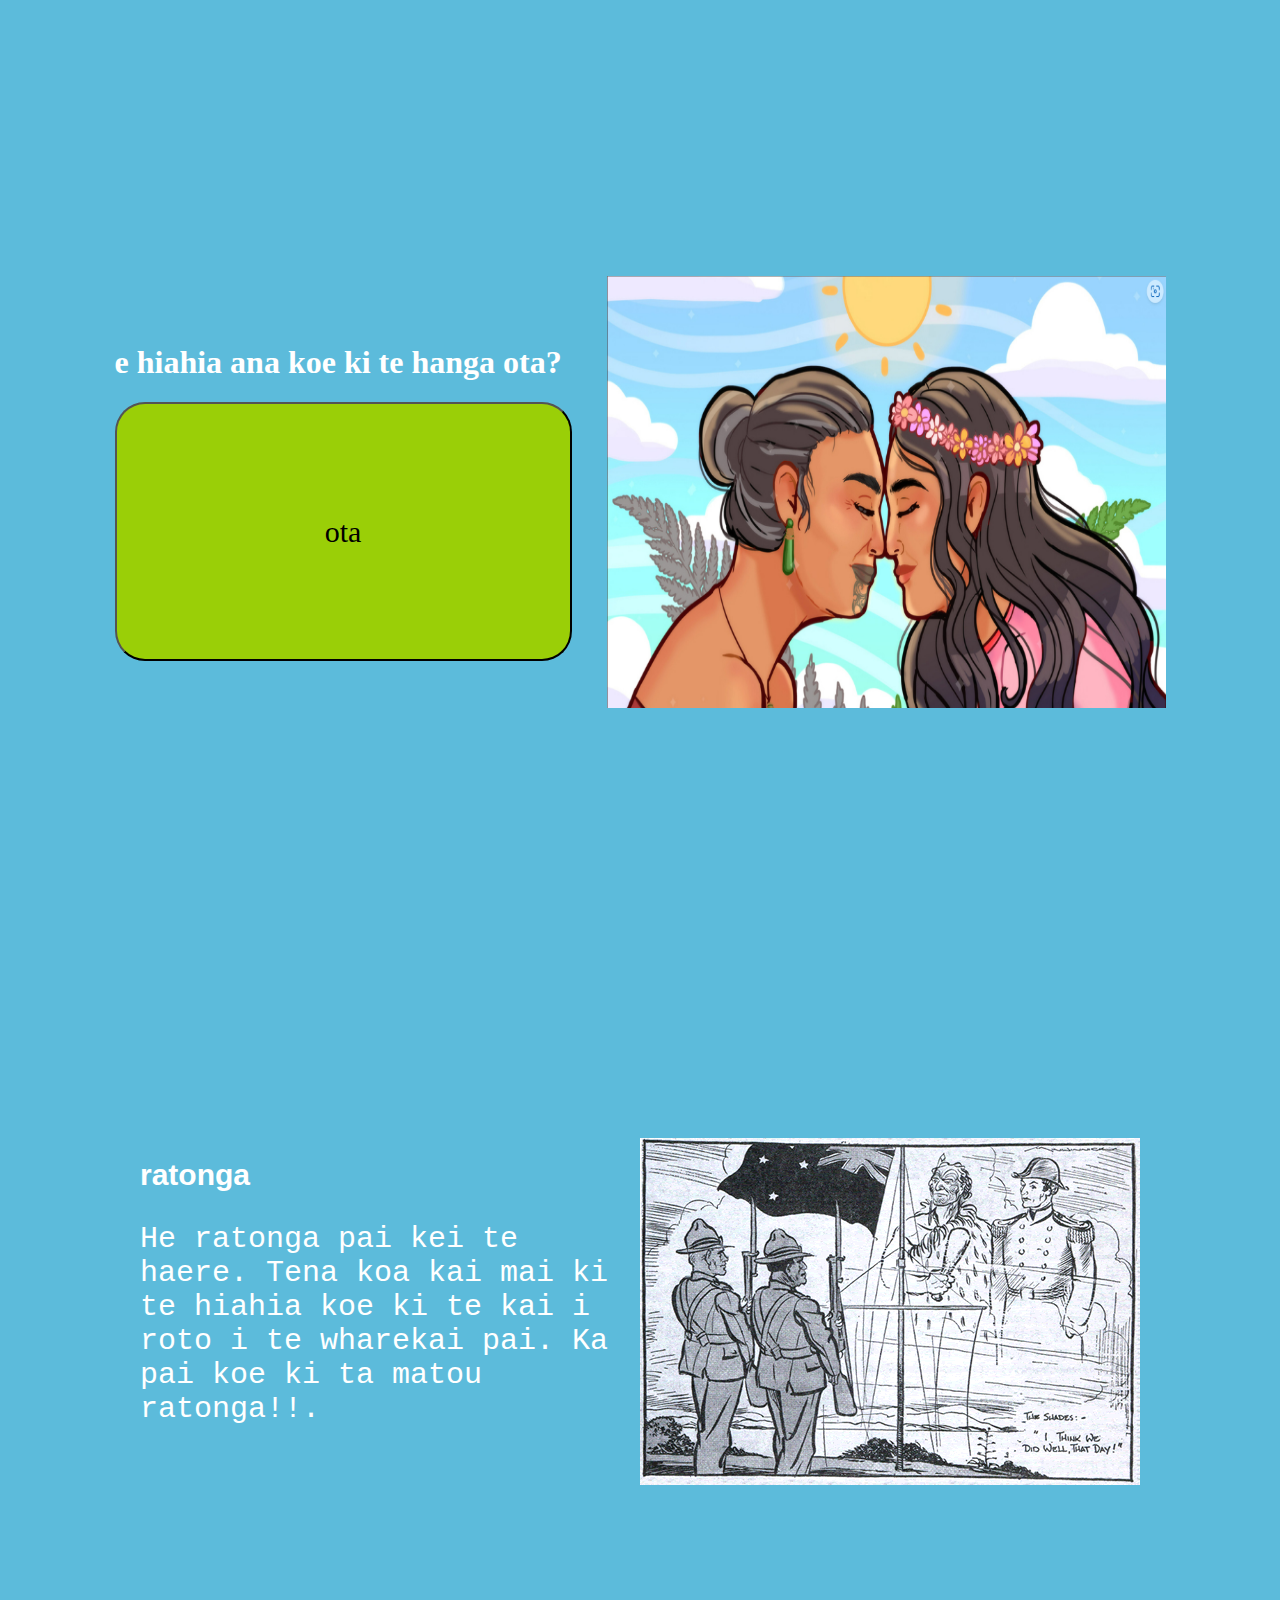
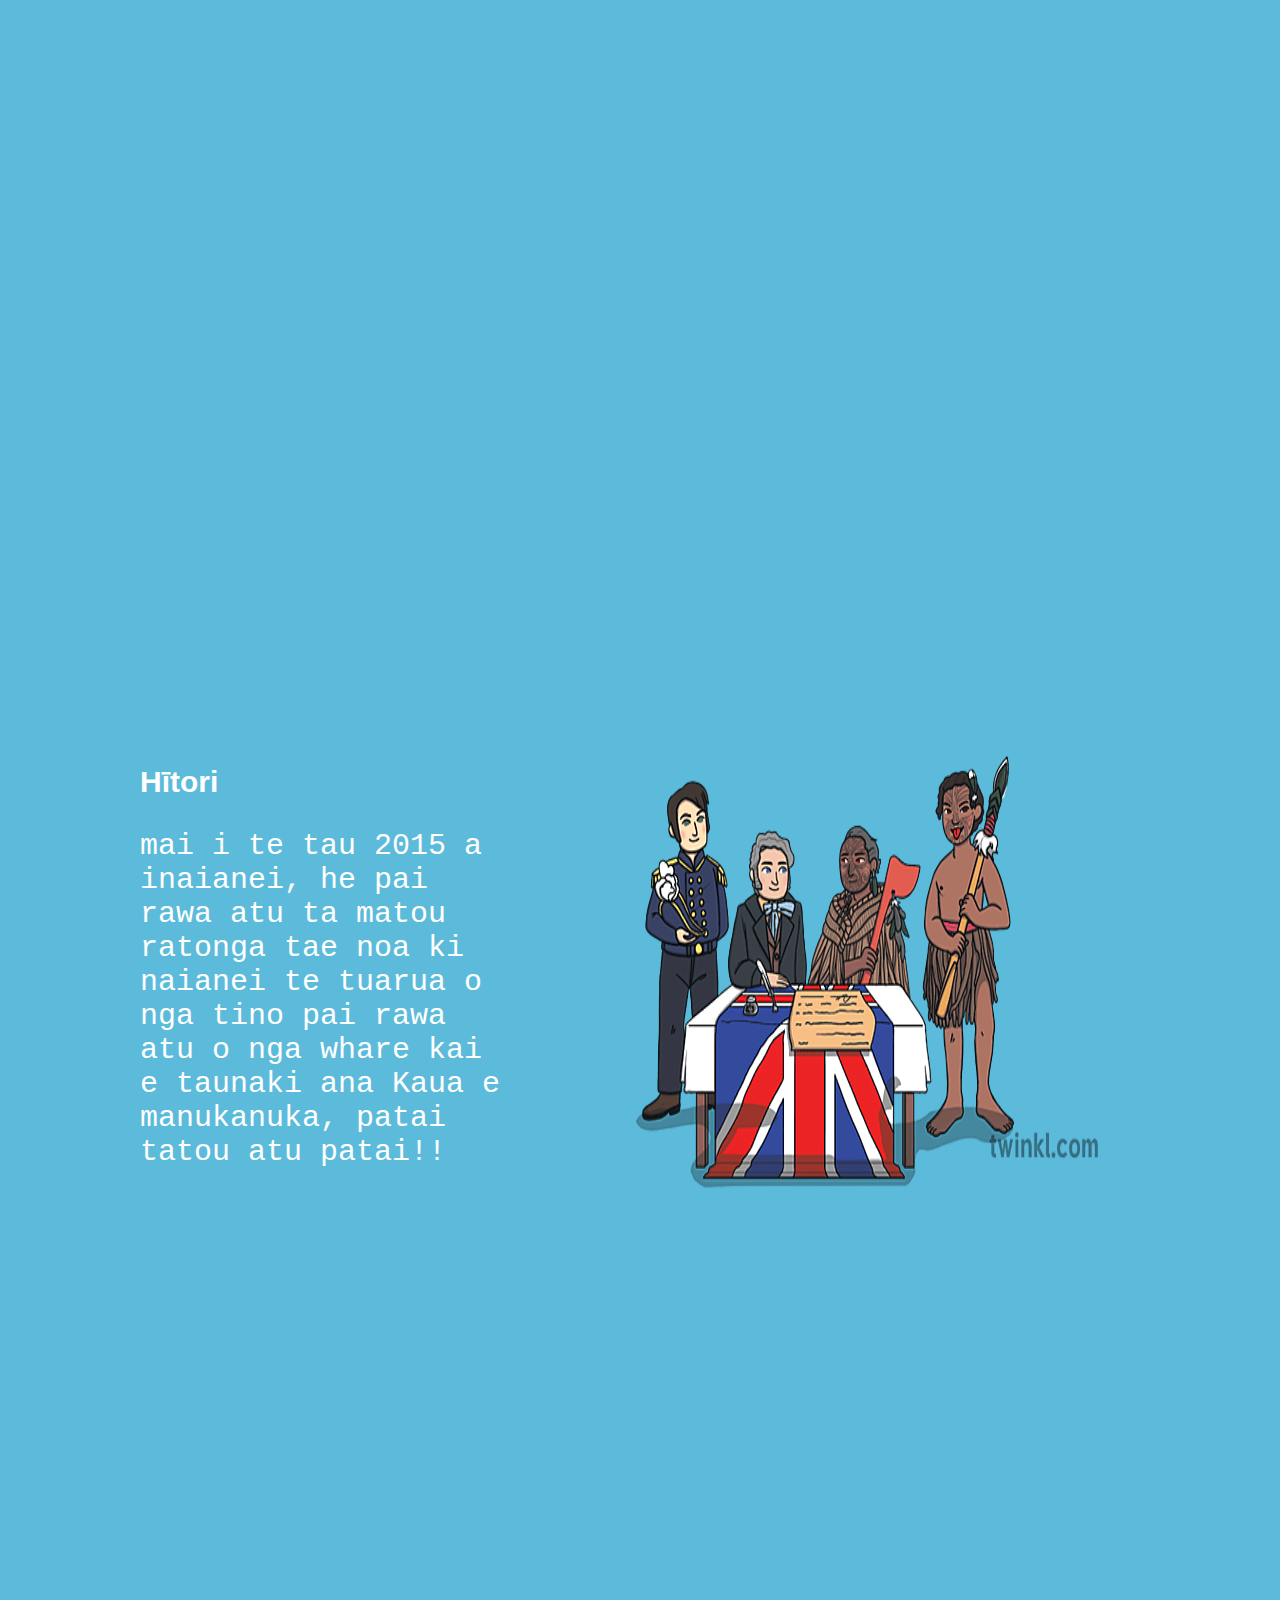
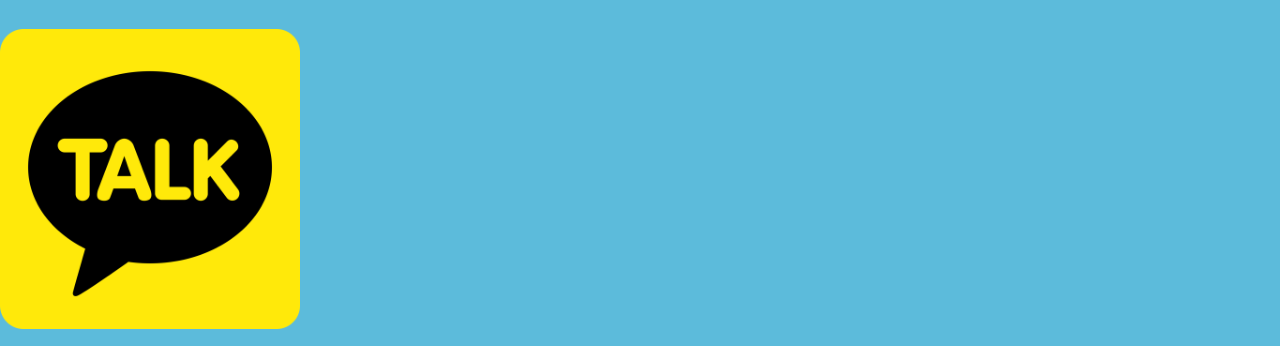
<file: indexmaori.html>
<!DOCTYPE html>
<html lang="en">
  <head>
    <meta charset="UTF-8" />
    <meta http-equiv="X-UA-Compatible" content="IE=edge" />
    <meta name="viewport" content="width=device-width, initial-scale=1.0" />
    <title>Document</title>
    <link rel="stylesheet" href="css/treatyofwaitangi.css" />
  </head>
  <body class="treatyofwaitangibody">
    <nav class="treatyofwaitangipagenav">
      <a href="">
        <img class="nunalogo" src="../img/logoicon.png" alt="" />
      </a>

      <div class="navlinkstreatyofwaitangi navlinksmobile">
        <a href="">
          <p class="navlink">kainga</p>
        </a>
        <a href="">
          <p class="navlink">mō</p>
        </a>
        <a href="">
          <p class="navlink">ota</p>
        </a>
        <a href="">
          <p class="navlink">tahua</p>
        </a>
      </div>
      <div class="languageexchangetreatyofwaitangi">
        <a href="./indexKR.html">
          <img
            class="langchange Korean"
            src="../img/koreanlanguageicon.png"
            alt=""
          />
        </a>
        <a href="indexMaori.html">
          <img
            class="langchange maori"
            src="../img/Maorilangchange.png"
            alt=""
          />
        </a>
      </div>
    </nav>
    <div class="ordercontainer ordercontainertreatyofwaitangi">
      <a href="./indexorder.html">
        <button class="ORDERBUTTONTreatyofwaitangi">Ota inaianei!!</button>
      </a>
    </div>
    <header class="greetings section">
      <div class="nunagreetingcontainer">
        <h1 class="TITLE">NUNA</h1>
        <p class="UnderNUNA">
          Wāhi: 470 Queen Street, Auckland CBD, Auckland 1010 Waea: 09 377 6862
        </p>
      </div>
    </header>
    <div class="imageheadertreatyofwaitangi">
      <img
        class="imagetreatyofwaitangi"
        src="./img/TREATYOFWAITANGI.jpg"
        alt=""
      />
    </div>
    <div class="informationcontents">
      <div class="appointmentmainpagetreatyofwaitangi">
        <div class="appointdesc">
          <h1 class="appointmentH1">e hiahia ana koe ki te hanga ota?</h1>
          <div class="button-book">
            <a href="./indexorder.html">
              <button class="buttons">ota</button>
            </a>
          </div>
        </div>
        <img
          class="appointmentimagetreatyofwaitangi"
          src="./img/RYANTREATYWAITANGI.png"
          alt=""
        />
      </div>
      <div class="treatyofwaitangidescone Serviceone">
        <div class="desctwotreatyofwaitangi servicedesc">
          <h1 class="DESCTITLE">ratonga</h1>
          <p class="Paragraph ServiceParagraph allparagraphs">
            He ratonga pai kei te haere. Tena koa kai mai ki te hiahia koe ki te
            kai i roto i te wharekai pai. Ka pai koe ki ta matou ratonga!!.
          </p>
        </div>
        <img class="serviceimg" src="./img/SERVICEMAORIIMG.jpg" alt="" />
      </div>
      <div class="descsone Servicetwotreatyofwaitangi">
        <div class="desctwo servicedesctreatyofwaitangi">
          <h1 class="DESCTITLE">Hītori</h1>
          <p class="Paragraph">
            mai i te tau 2015 a inaianei, he pai rawa atu ta matou ratonga tae
            noa ki naianei te tuarua o nga tino pai rawa atu o nga whare kai e
            taunaki ana Kaua e manukanuka, patai tatou atu patai!!
          </p>
        </div>
        <img class="historyimg" src="./img/HISTORYTANGI.png" alt="" />
      </div>
    </div>
    <footer class="ending-result">
      <div class="socialmedialinkstreatyofwaitangi">
        <a href="">
          <img class="icon kakao" src="./img/kakaosocialmedialink.png" alt="" />
        </a>
        <a href="">
          <img class="icon face" src="./img/facebookicon.png" alt="" />
        </a>
      </div>
    </footer>
  </body>
</html>
</file>
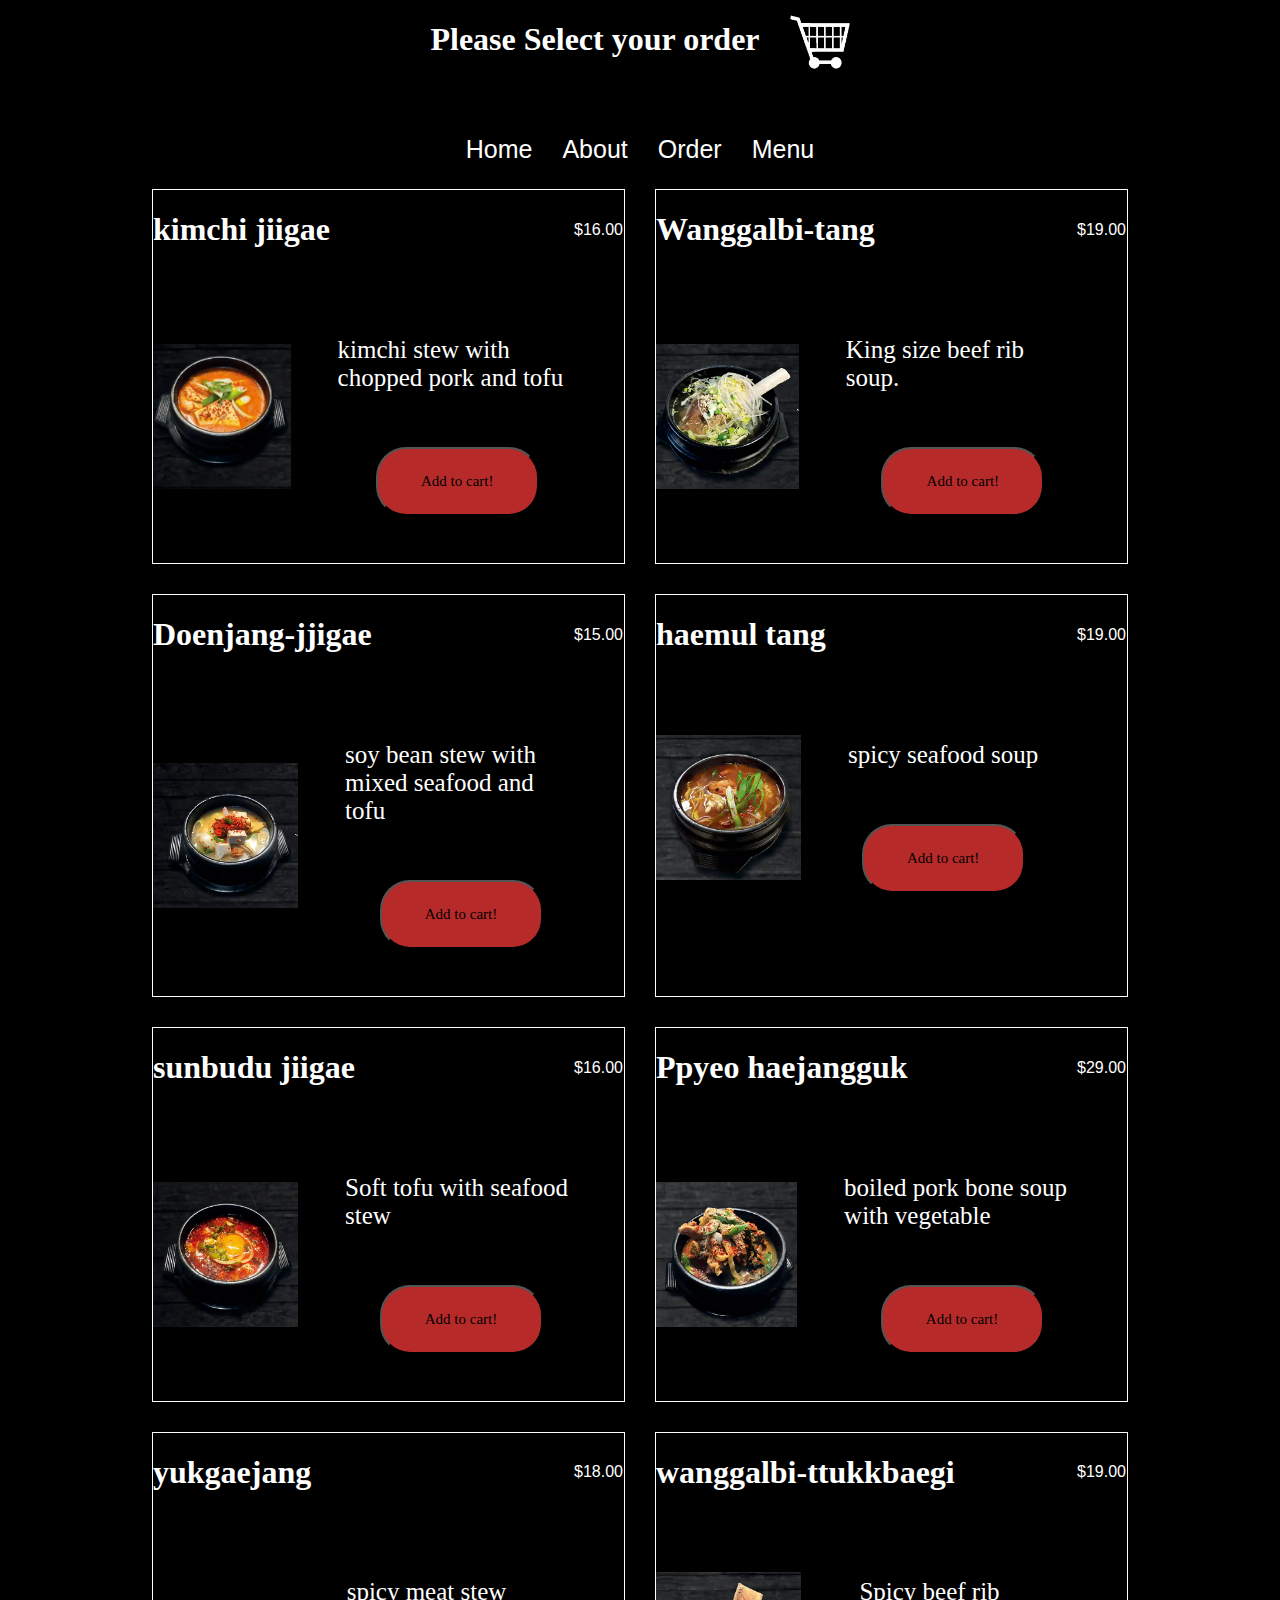
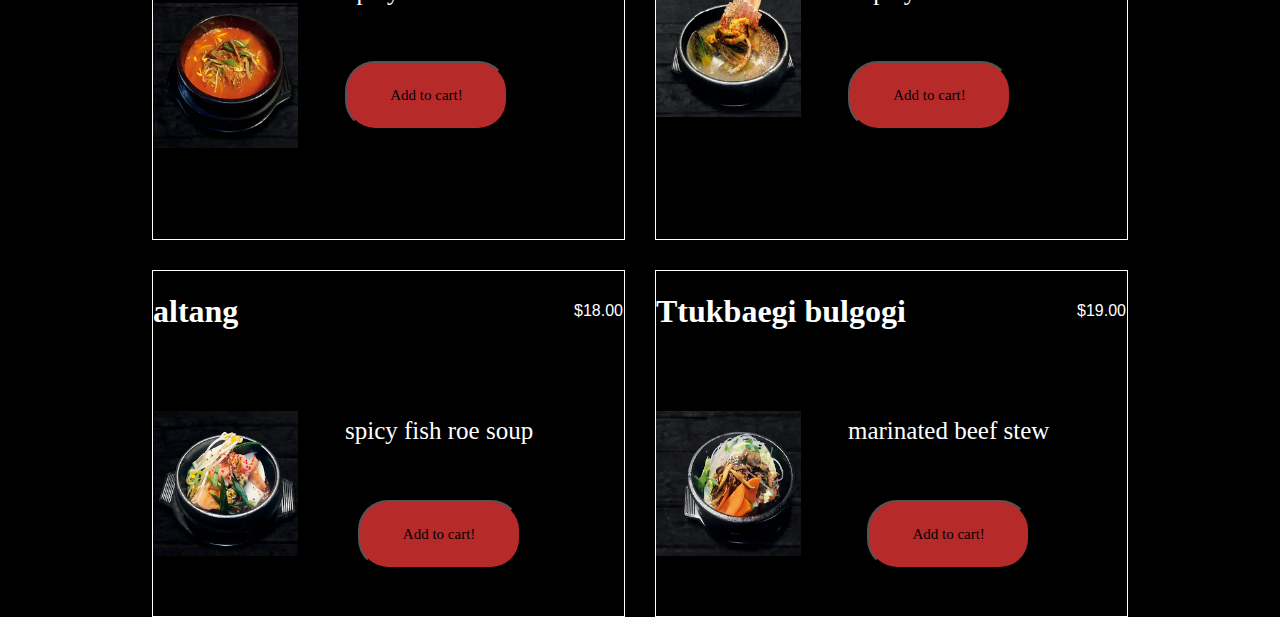
<file: indexorder.html>
<!DOCTYPE html>
<html lang="en">
  <head>
    <meta charset="UTF-8" />
    <meta http-equiv="X-UA-Compatible" content="IE=edge" />
    <meta name="viewport" content="width=device-width, initial-scale=1.0" />
    <title>Document</title>

    <link rel="stylesheet" href="./css/base.css" />
    <script src="./js/indexorder.js" defer></script>
  </head>
  <body>
    <header class="headersection">
      <h1>Please Select your order</h1>
      <img class="cartimg" src="img/CartIcon.png" alt="" />
    </header>
    <div class="navlinksmainpageorderpage navlinksmobile">
      <a href="">
        <p class="navlink">Home</p>
      </a>
      <a href="">
        <p class="navlink">About</p>
      </a>
      <a href="">
        <p class="navlink">Order</p>
      </a>
      <a href="">
        <p class="navlink">Menu</p>
      </a>
    </div>
    <div class="allcards">
      <div class="card">
        <div class="nameandprice">
          <h1 class="CARTCARDH1">kimchi jiigae</h1>
          <p class="CARTCARDPrice">$16.00</p>
        </div>
        <div class="desc">
          <img class="img" src="./img/kimchijiggae.png" alt="" />
          <div class="fulldesc">
            <p class="paragraphdesc">kimchi stew with chopped pork and tofu</p>
            <a href="indexorderincart.html">
              <button class="CartButton cartjs">Add to cart!</button>
            </a>
          </div>
        </div>
      </div>
      <div class="card">
        <div class="nameandprice">
          <h1 class="CARTCARDH1">Wanggalbi-tang</h1>
          <p class="CARTCARDPrice">$19.00</p>
        </div>
        <div class="desc">
          <img class="img" src="./img/wanggalbitang.png" alt="" />
          <div class="fulldesc">
            <p class="paragraphdesc">King size beef rib soup.</p>
            <a href="indexorderincart.html">
              <button class="CartButton">Add to cart!</button>
            </a>
          </div>
        </div>
      </div>
      <div class="card">
        <div class="nameandprice">
          <h1 class="CARTCARDH1">Doenjang-jjigae</h1>
          <p class="CARTCARDPrice">$15.00</p>
        </div>
        <div class="desc">
          <img class="img" src="./img/Doenjang-jjigae.png" alt="" />
          <div class="fulldesc">
            <p class="paragraphdesc">
              soy bean stew with mixed seafood and tofu
            </p>
            <a href="indexorderincart.html">
              <button class="CartButton">Add to cart!</button>
            </a>
          </div>
        </div>
      </div>
      <div class="card">
        <div class="nameandprice">
          <h1 class="CARTCARDH1">haemul tang</h1>
          <p class="CARTCARDPrice">$19.00</p>
        </div>
        <div class="desc">
          <img class="img" src="./img/haemul-tang.png" alt="" />
          <div class="fulldesc">
            <p class="paragraphdesc">spicy seafood soup</p>
            <a href="indexorderincart.html">
              <button class="CartButton">Add to cart!</button>
            </a>
          </div>
        </div>
      </div>
      <div class="card">
        <div class="nameandprice">
          <h1 class="CARTCARDH1">sunbudu jiigae</h1>
          <p class="CARTCARDPrice">$16.00</p>
        </div>
        <div class="desc">
          <img class="img" src="./img/sunbudu jiggae .png" alt="" />
          <div class="fulldesc">
            <p class="paragraphdesc">Soft tofu with seafood stew</p>
            <a href="indexorderincart.html">
              <button class="CartButton">Add to cart!</button>
            </a>
          </div>
        </div>
      </div>
      <div class="card">
        <div class="nameandprice">
          <h1 class="CARTCARDH1">Ppyeo haejangguk</h1>
          <p class="CARTCARDPrice">$29.00</p>
        </div>
        <div class="desc">
          <img class="img" src="./img/ppyeohaejangguk.png" alt="" />
          <div class="fulldesc">
            <p class="paragraphdesc">boiled pork bone soup with vegetable</p>
            <a href="indexorderincart.html">
              <button class="CartButton">Add to cart!</button>
            </a>
          </div>
        </div>
      </div>
      <div class="card">
        <div class="nameandprice">
          <h1 class="CARTCARDH1">yukgaejang</h1>
          <p class="CARTCARDPrice">$18.00</p>
        </div>
        <div class="desc">
          <img class="img" src="./img/yukgaejang.png" alt="" />
          <div class="fulldesc">
            <p class="paragraphdesc">
              spicy meat stew </p>
              <a href="indexorderincart.html">
                <button class="CartButton">Add to cart!</button>
              </a>
            </p>
          </div>
        </div>
      </div>
      <div class="card">
        <div class="nameandprice">
          <h1 class="CARTCARDH1">wanggalbi-ttukkbaegi</h1>
          <p class="CARTCARDPrice">$19.00</p>
        </div>
        <div class="desc">
          <img class="img" src="./img/wanggalbi-tukkbaegi.png" alt="" />
          <div class="fulldesc">
            <p class="paragraphdesc">Spicy beef rib</p>
            <a href="indexorderincart.html">
              <button class="CartButton">Add to cart!</button>
            </a>
          </div>
        </div>
      </div>
      <div class="card">
        <div class="nameandprice">
          <h1 class="CARTCARDH1">altang</h1>
          <p class="CARTCARDPrice">$18.00</p>
        </div>
        <div class="desc">
          <img class="img" src="./img/altang.png" alt="" />
          <div class="fulldesc">
            <p class="paragraphdesc">spicy fish roe soup</p>
            <a href="indexorderincart.html">
              <button class="CartButton">Add to cart!</button>
            </a>
          </div>
        </div>
      </div>
      <div class="card">
        <div class="nameandprice">
          <h1 class="CARTCARDH1">Ttukbaegi bulgogi</h1>
          <p class="CARTCARDPrice">$19.00</p>
        </div>
        <div class="desc">
          <img class="img" src="./img/bulgogi.png" alt="" />
          <div class="fulldesc">
            <p class="paragraphdesc">marinated beef stew</p>
            <a href="indexorderincart.html">
              <button class="CartButton">Add to cart!</button>
            </a>
          </div>
        </div>
      </div>
    </div>
  </body>
</html>
</file>
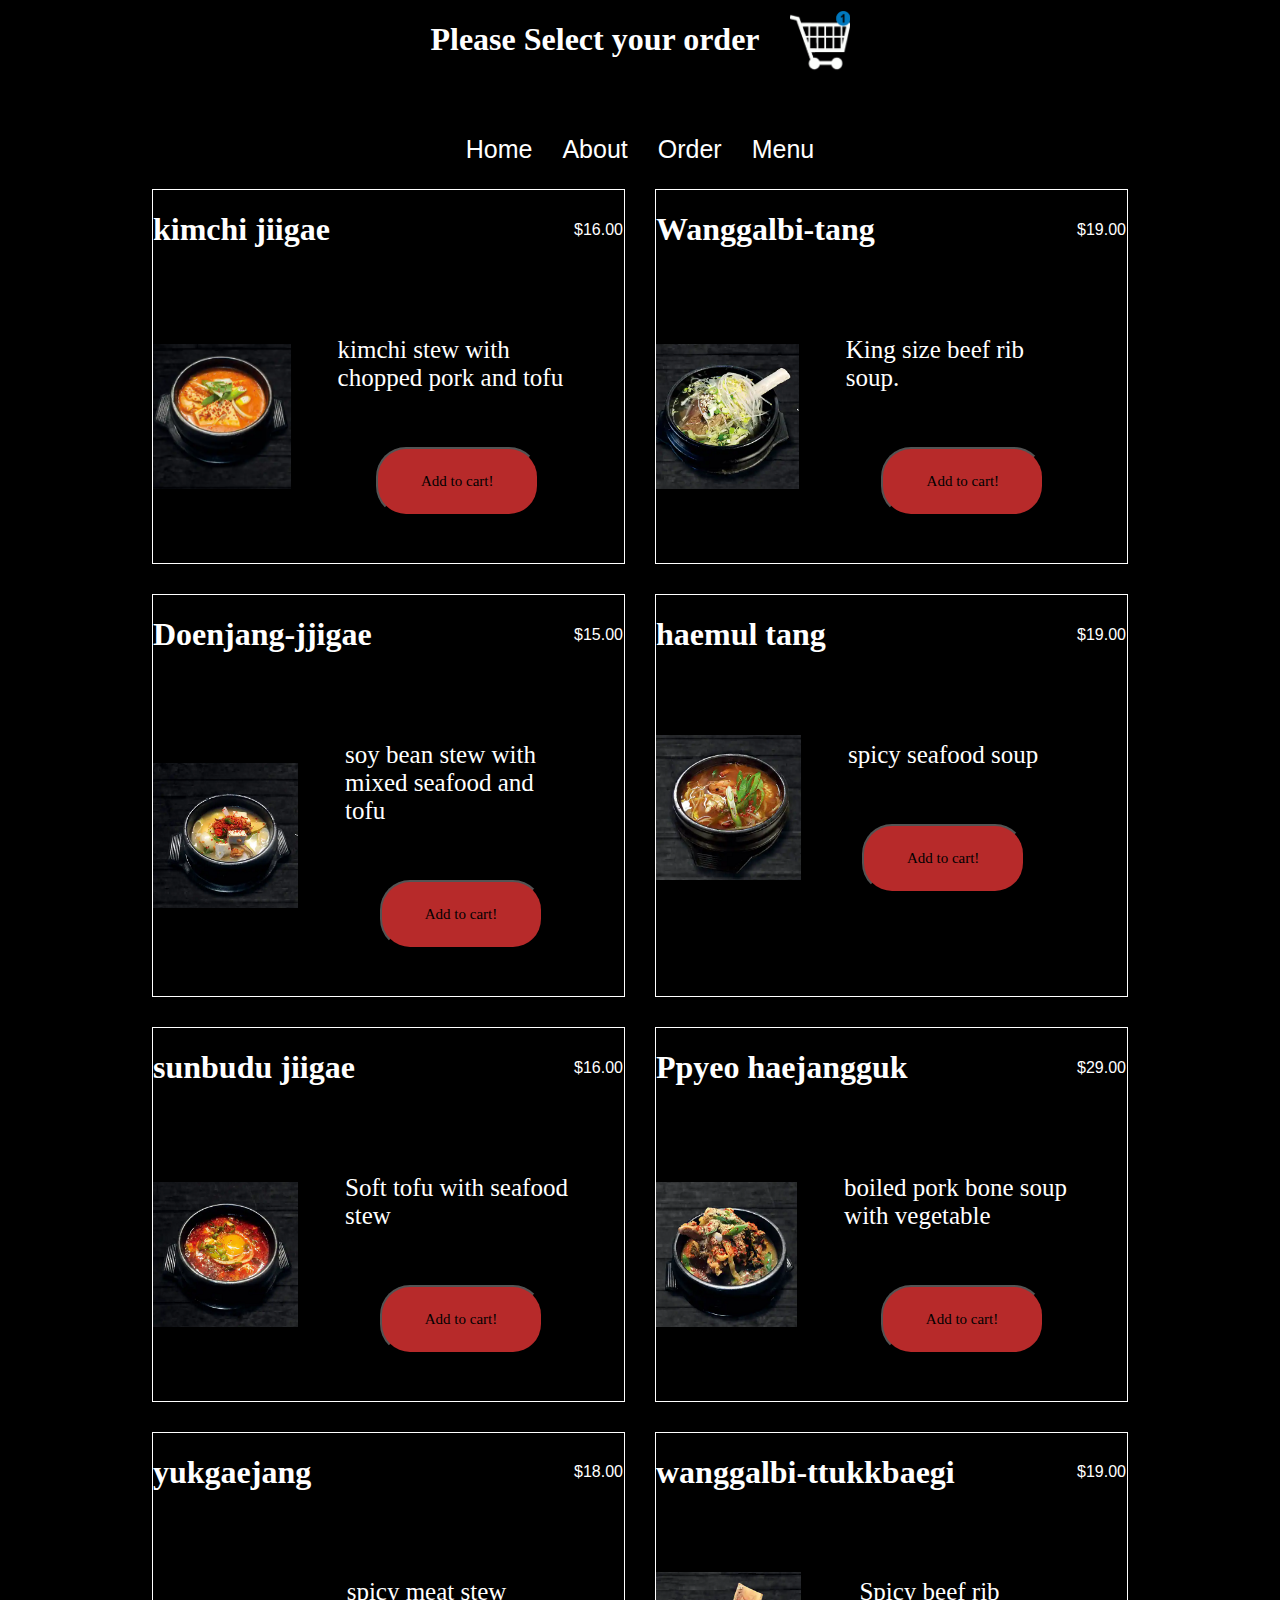
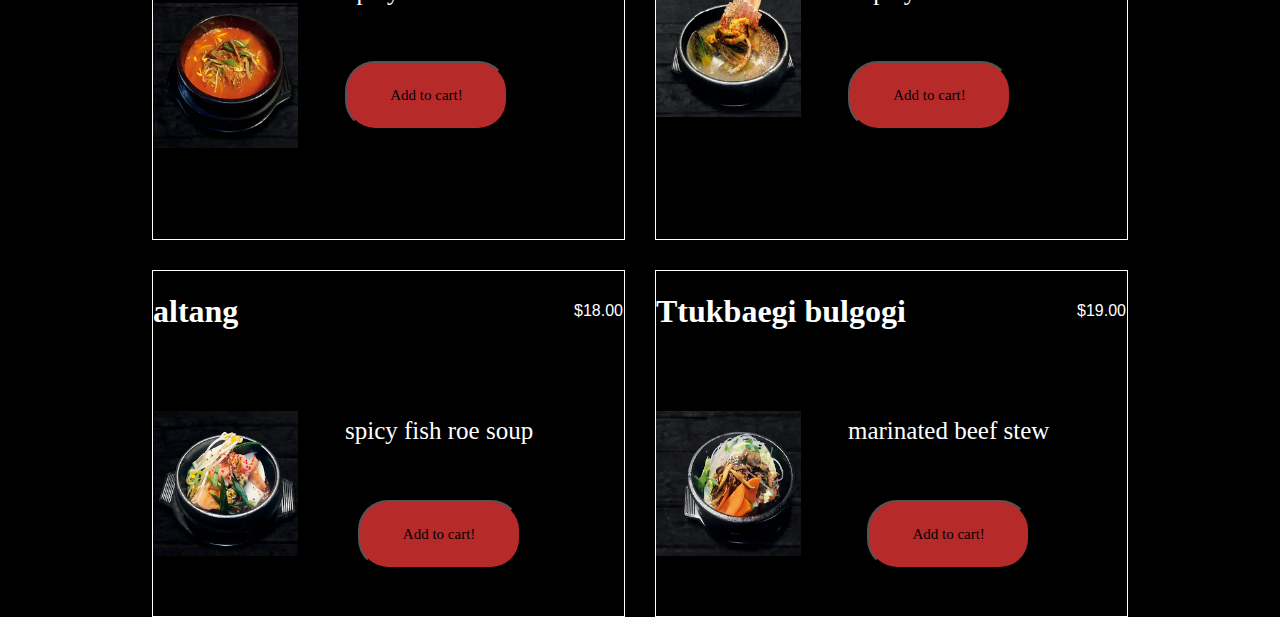
<file: indexorderincart.html>
<!DOCTYPE html>
<html lang="en">
  <head>
    <meta charset="UTF-8" />
    <meta http-equiv="X-UA-Compatible" content="IE=edge" />
    <meta name="viewport" content="width=device-width, initial-scale=1.0" />
    <title>Document</title>

    <link rel="stylesheet" href="./css/base.css" />
  </head>
  <body>
    <header class="headersection">
      <h1>Please Select your order</h1>
      <a href="indexcheckout.html">
      <img class="cartimg" src="img/carticononeadded.png" alt="" />
    </a>
    </header>
    <div class="navlinksmainpageorderpage navlinksmobile">
      <a href="">
        <p class="navlink">Home</p>
      </a>
      <a href="">
        <p class="navlink">About</p>
      </a>
      <a href="">
        <p class="navlink">Order</p>
      </a>
      <a href="">
        <p class="navlink">Menu</p>
      </a>
    </div>
    <div class="allcards">
      <div class="card">
        <div class="nameandprice">
          <h1 class="CARTCARDH1">kimchi jiigae</h1>
          <p class="CARTCARDPrice">$16.00</p>
        </div>
        <div class="desc">
          <img class="img" src="./img/kimchijiggae.png" alt="" />
          <div class="fulldesc">
            <p class="paragraphdesc">kimchi stew with chopped pork and tofu</p>
            <a href="indexorderincart.html">
              <button class="CartButton cartjs">Add to cart!</button>
            </a>
          </div>
        </div>
      </div>
      <div class="card">
        <div class="nameandprice">
          <h1 class="CARTCARDH1">Wanggalbi-tang</h1>
          <p class="CARTCARDPrice">$19.00</p>
        </div>
        <div class="desc">
          <img class="img" src="./img/wanggalbitang.png" alt="" />
          <div class="fulldesc">
            <p class="paragraphdesc">King size beef rib soup.</p>
            <a href="indexorderincart.html">
              <button class="CartButton">Add to cart!</button>
            </a>
          </div>
        </div>
      </div>
      <div class="card">
        <div class="nameandprice">
          <h1 class="CARTCARDH1">Doenjang-jjigae</h1>
          <p class="CARTCARDPrice">$15.00</p>
        </div>
        <div class="desc">
          <img class="img" src="./img/Doenjang-jjigae.png" alt="" />
          <div class="fulldesc">
            <p class="paragraphdesc">
              soy bean stew with mixed seafood and tofu
            </p>
            <a href="indexorderincart.html">
              <button class="CartButton">Add to cart!</button>
            </a>
          </div>
        </div>
      </div>
      <div class="card">
        <div class="nameandprice">
          <h1 class="CARTCARDH1">haemul tang</h1>
          <p class="CARTCARDPrice">$19.00</p>
        </div>
        <div class="desc">
          <img class="img" src="./img/haemul-tang.png" alt="" />
          <div class="fulldesc">
            <p class="paragraphdesc">spicy seafood soup</p>
            <a href="indexorderincart.html">
              <button class="CartButton">Add to cart!</button>
            </a>
          </div>
        </div>
      </div>
      <div class="card">
        <div class="nameandprice">
          <h1 class="CARTCARDH1">sunbudu jiigae</h1>
          <p class="CARTCARDPrice">$16.00</p>
        </div>
        <div class="desc">
          <img class="img" src="./img/sunbudu jiggae .png" alt="" />
          <div class="fulldesc">
            <p class="paragraphdesc">Soft tofu with seafood stew</p>
            <a href="indexorderincart.html">
              <button class="CartButton">Add to cart!</button>
            </a>
          </div>
        </div>
      </div>
      <div class="card">
        <div class="nameandprice">
          <h1 class="CARTCARDH1">Ppyeo haejangguk</h1>
          <p class="CARTCARDPrice">$29.00</p>
        </div>
        <div class="desc">
          <img class="img" src="./img/ppyeohaejangguk.png" alt="" />
          <div class="fulldesc">
            <p class="paragraphdesc">boiled pork bone soup with vegetable</p>
            <a href="indexorderincart.html">
              <button class="CartButton">Add to cart!</button>
            </a>
          </div>
        </div>
      </div>
      <div class="card">
        <div class="nameandprice">
          <h1 class="CARTCARDH1">yukgaejang</h1>
          <p class="CARTCARDPrice">$18.00</p>
        </div>
        <div class="desc">
          <img class="img" src="./img/yukgaejang.png" alt="" />
          <div class="fulldesc">
            <p class="paragraphdesc">
              spicy meat stew </p>
              <a href="indexorderincart.html">
                <button class="CartButton">Add to cart!</button>
              </a>
            </p>
          </div>
        </div>
      </div>
      <div class="card">
        <div class="nameandprice">
          <h1 class="CARTCARDH1">wanggalbi-ttukkbaegi</h1>
          <p class="CARTCARDPrice">$19.00</p>
        </div>
        <div class="desc">
          <img class="img" src="./img/wanggalbi-tukkbaegi.png" alt="" />
          <div class="fulldesc">
            <p class="paragraphdesc">Spicy beef rib</p>
            <a href="indexorderincart.html">
              <button class="CartButton">Add to cart!</button>
            </a>
          </div>
        </div>
      </div>
      <div class="card">
        <div class="nameandprice">
          <h1 class="CARTCARDH1">altang</h1>
          <p class="CARTCARDPrice">$18.00</p>
        </div>
        <div class="desc">
          <img class="img" src="./img/altang.png" alt="" />
          <div class="fulldesc">
            <p class="paragraphdesc">spicy fish roe soup</p>
            <a href="indexorderincart.html">
              <button class="CartButton">Add to cart!</button>
            </a>
          </div>
        </div>
      </div>
      <div class="card">
        <div class="nameandprice">
          <h1 class="CARTCARDH1">Ttukbaegi bulgogi</h1>
          <p class="CARTCARDPrice">$19.00</p>
        </div>
        <div class="desc">
          <img class="img" src="./img/bulgogi.png" alt="" />
          <div class="fulldesc">
            <p class="paragraphdesc">marinated beef stew</p>
            <a href="indexorderincart.html">
              <button class="CartButton">Add to cart!</button>
            </a>
          </div>
        </div>
      </div>
    </div>
  </body>
</html>
</file>
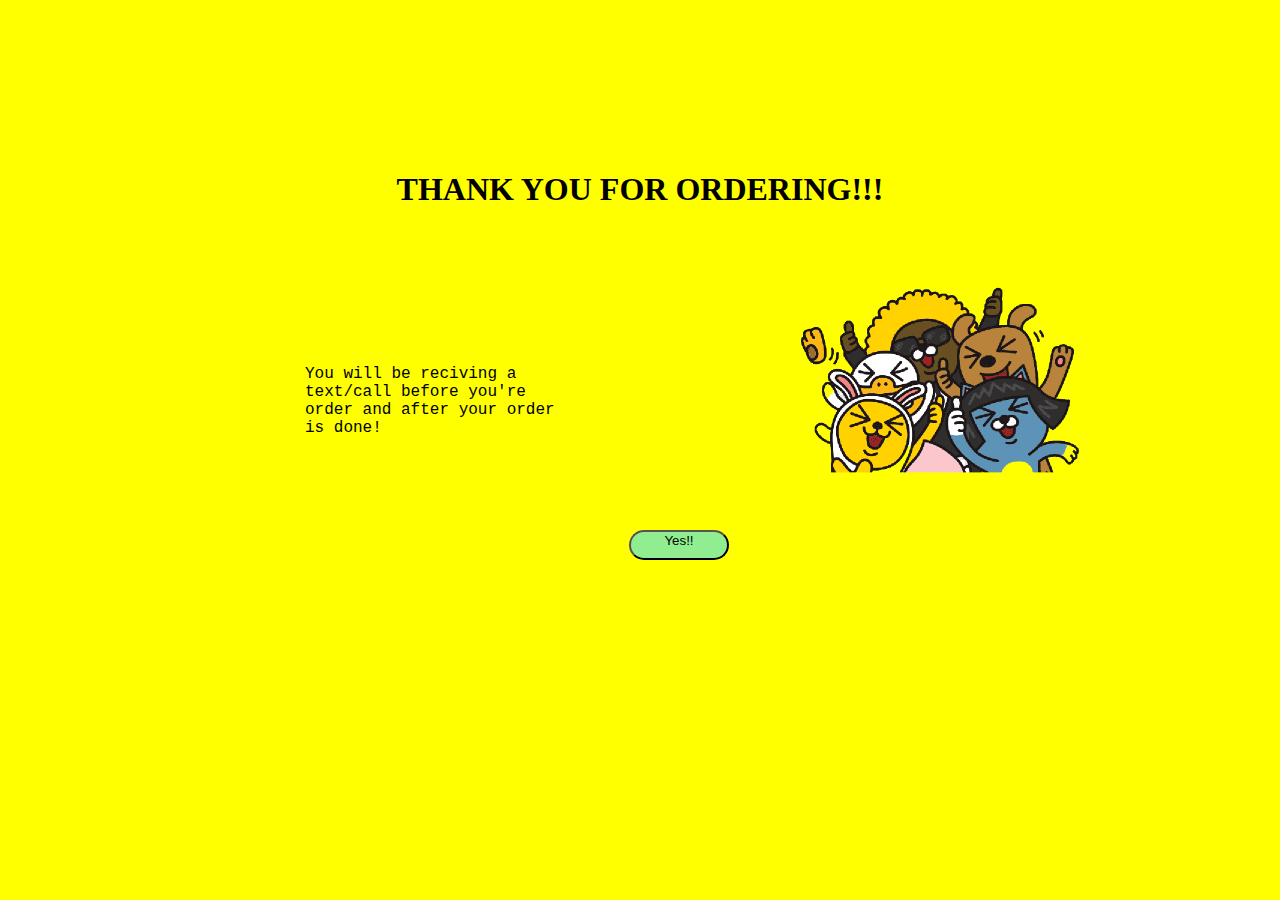
<file: indexthankyou.html>
<!DOCTYPE html>
<html lang="en">
  <head>
    <meta charset="UTF-8" />
    <meta http-equiv="X-UA-Compatible" content="IE=edge" />
    <meta name="viewport" content="width=device-width, initial-scale=1.0" />
    <title>Document</title>
    <link rel="stylesheet" href="css/base.css" />
  </head>
  <body class="THANKYOUBODY">
    <section class="WholePage">
      <header class="HEADER">
        <h1>THANK YOU FOR ORDERING!!!</h1>
      </header>
      <div class="textandpicture">
        <p class="thankyoumessage">
          You will be reciving a text/call before you're order and after your
          order is done!
        </p>
        <img class="ty" src="./img/thank you for ordering.png" alt="" />
      </div>
      <div class="textandpicturemobile">
        <img class="ty" src="./img/thank you for ordering.png" alt="" />
        <p class="thankyoumessage">
          You will be reciving a text/call before you're order and after your
          order is done!
        </p>
      </div>
      <a href="index.html">
        <button class="BUTTON">Yes!!</button>
      </a>
    </section>
  </body>
</html>
</file>
<file: css/base.css>
body{margin:0;overflow-x:hidden;background-color:#000;color:#fff}.body::-webkit-scrollbar{display:none;height:100%;width:100%}.mainpagenav{display:flex;justify-content:space-between;align-items:center}.languageexchange{display:flex;justify-content:space-between;align-content:center;margin-left:250px}.maori{height:50px;width:50px}a{color:#fff;text-decoration:none;font-size:25px;font-family:Verdana,Geneva,Tahoma,sans-serif}.navlinksmainpage{display:flex;justify-content:space-between;align-items:center;gap:30px;margin-left:400px;text-align:none;color:#fff;text-align:none}.navlinksmainpage .navlink{font-size:Verdana,Geneva,Tahoma,sans-serif}.TITLE{font-family:fantasy;font-size:100px}.UnderNUNA{font-size:30px;font-family:monospace}.ordercontainer{display:flex;justify-content:center;align-items:center;margin-left:73px}.ordercontainer .ORDERBUTTON{width:265px;height:71px;border-radius:30px;background-color:#9acf07;font-family:cursive;font-size:30px;cursor:pointer}.langchange{margin-right:100px}.imageheader{display:flex;justify-content:center;align-items:center}.imageheader .image{border:1px solid #fff}.greetings{border:1px solid #000;display:flex;justify-content:center;width:100vw;margin-top:30px;margin-left:30px}.DESCTITLE{font-size:30px;font-family:sans-serif}.Paragraphmainpage{font-size:30px;font-family:monospace}.nunagreetingcontainermainpage{border:1px solid #000;display:flex;justify-content:center;align-items:center;flex-direction:column}.informationcontents{display:flex;justify-content:center;align-items:center;flex-direction:column}.appointmentmainpage{margin-top:300px;display:flex;justify-content:center;align-items:center;gap:35px}.appointmentimage{width:411px}.buttonsmainpage{height:259px;width:457px;background-color:#9acf07;border-radius:30px;font-family:cursive;font-size:30px;cursor:pointer}.descsone{display:flex;justify-content:space-between;align-content:center;margin:none;width:1000px;margin:430px}.socialmedialinks{display:flex;justify-content:space-between;align-items:center;width:1866px}.ending-results{display:flex;justify-content:space-between;align-items:center}.icon{height:300px;width:300px}@media screen and (width: 500px){.HomeBody{height:100%;margin:0;overflow-x:hidden;width:257px}.body::-webkit-scrollbar{display:none;height:100%;width:100%}.nunalogomainpage{height:100px;width:100px;margin-left:-36px}.mainpagenav{display:flex;justify-content:space-between;align-items:center;margin-left:207px}.ORDERBUTTON{width:265px;height:71px;border-radius:30px;margin-right:161px;background-color:#9acf07;font-family:cursive;font-size:30px;cursor:pointer}.languageexchange{border:none;margin-left:30px;width:30px}.langchange{margin-right:9px}.maori{height:50px;width:50px}.TITLE{font-size:40px}.UnderNUNA{font-size:10px}.navlinksmainpage{display:flex;justify-content:space-between;align-items:center;gap:27px;margin-left:24px}.navlinksmainpage .navlink{font-size:13px}.ordercontainer{display:flex;justify-content:center;align-items:center;margin-left:440px;width:100px}.imageheader{display:flex;justify-content:center;align-items:center;margin-left:500px}.image{height:462px;width:802px;margin-right:245px}.greetings{border:1px solid #000;display:flex;justify-content:center;width:100vw;margin-top:30px;margin-left:30px}.nunagreetingcontainermainpage{display:flex;justify-content:center;align-items:center;flex-direction:column;margin-right:-350px}.informationcontents{display:flex;justify-content:center;align-items:center;flex-direction:column}.appointmentH1{font-size:16px}.appointmentmainpage{margin-top:300px;display:flex;justify-content:center;align-items:center;gap:25px;margin-left:328px}.Paragraphhistoryformainpage{display:flex;justify-content:center;font-size:10px;width:174px}.buttonsmainpage{height:105px;width:202px}.appointmentimage{height:314px;width:291px}.descsone{display:flex;justify-content:space-between;align-content:center;width:684px;margin-right:-231px}.serviceimg{height:221px;width:185px;margin-right:161px}.ServiceParagraph{width:139px;font-size:10px}.imghistory{height:199px;width:198px;margin-right:286px}.Servicetwo{gap:68px;margin-bottom:450px}.ending-results{display:flex;justify-content:space-between;align-items:center}.socialmedialinks{display:flex;width:614px;margin-left:126px;justify-content:space-between;align-items:center}.icon{height:105px;width:113px}.kakao{height:108px;width:96px;margin-left:119px}}body{display:flex;justify-content:center;align-items:center;flex-direction:column}.headersection{display:flex;justify-content:space-between;align-content:center;margin-bottom:30px}.navlinksmainpageorderpage{display:flex;justify-content:center;align-content:center;gap:30px}.cartimg{height:62px;width:60px;margin-top:11px;margin-left:30px;border:none}.allcards{display:grid;grid-template-columns:1fr 1fr;gap:30px}.card{width:471px;border:1px solid #fff}.CARTCARDH1{font-family:serif}.CARTCARDPrice{font-family:sans-serif}.nameandprice{display:flex;justify-content:space-between;align-items:center;gap:30px;width:470px}.desc{display:flex;align-items:center}.paragraphdesc{font-size:25px}.img{height:145px;width:145px}.fulldesc{gap:30px;display:flex;align-items:center;flex-direction:column;margin:47px;margin-top:41px}.CartButton{background-color:#b72a2a;border-radius:30px;height:69px;width:163px;font-family:cursive;cursor:pointer;font-size:15px}@media screen and (width: 500px){body{background-color:#000;display:flex;justify-content:center;align-items:center;color:#fff;flex-direction:column}.headersection{display:flex;justify-content:space-between;align-content:center}.cartimg{height:62px;width:60px;margin-top:11px;margin-left:30px}.allcards{display:grid;grid-template-columns:1fr}.card{width:471px;color:#fff}.nameandprice{display:flex;justify-content:space-between;align-items:center;gap:30px;width:470px}.desc{display:flex;align-items:center}.img{height:145px;width:145px}.fulldesc{gap:30px;display:flex;align-items:center;flex-direction:column;margin:47px;margin-top:41px}}.CHECKOUTBODY{display:flex;justify-content:center;align-items:center;margin-top:100px}.HEADER{display:flex;justify-content:center;align-content:center}.thecard{height:144px;width:450px;margin-top:150px}.cross{height:30px;width:30px}.textcard{display:flex;justify-content:center;align-self:center;margin-right:113px}.actualimg{height:169px;width:145px}.picandtexts{display:flex;justify-content:space-between;align-content:center;background-color:#593173}.H1CARD{font-size:30px;font-family:30px}.PDESC{width:127px;font-family:14px;font-family:"Courier New",Courier,monospace}.textcard{display:flex;justify-content:center;align-items:center;flex-direction:column}.crossandprice{display:flex;justify-content:center;align-items:center;flex-direction:column;gap:50px}.cross{margin-bottom:37px;margin-left:10px}.TOTALPRICEandproceed{display:flex;justify-content:center;align-items:center;flex-direction:column}.TOTALPRICEPARA{background-color:#fff;border-radius:30px;color:#000;margin-left:79px}.bottom{margin-top:100px;display:flex;justify-content:space-between;align-items:center;background-color:#ff0}.Proceed{margin-left:100px;background-color:#2fe1f1;border-radius:30px;height:41px;width:94px;font-family:cursive;font-size:14px;cursor:pointer}.cancel{display:flex;justify-content:center;align-content:center;height:41px;width:94px;margin-top:79px;background-color:red;font-size:14px;border-radius:30px;font-family:cursive;cursor:pointer}@media screen and (width: 500px){body{display:flex;justify-content:center;align-items:center}.HEADER{display:flex;justify-content:center;align-content:center;margin-left:15px}.thecard{height:144px;width:494px;margin-top:50px}.cross{height:30px;width:30px}.textcard{display:flex;justify-content:center;align-self:center;margin-right:0px}.actualimg{height:145px;width:145px}.picandtexts{display:flex;justify-content:space-between;align-content:center;background-color:#593173}.crossandprice{display:flex;justify-content:center;align-items:center;flex-direction:column;gap:50px}.TOTALPRICEandproceed{display:flex;justify-content:center;align-items:center;flex-direction:column}.bottom{margin-top:143px;display:flex;justify-content:space-between;align-items:center}.proceed{margin-left:100px}.cancel{display:flex;justify-content:center;align-content:center;margin-top:70px}}.Takeawaybody body{margin:0%;display:flex;justify-content:center;align-content:center;flex-direction:column}.the-whole-card{display:flex;justify-content:center;align-items:center}.Userselection{width:700px;height:300px;margin-top:185px}.WHATWOULDYOULIKE{display:flex;justify-content:center;align-items:center;margin-left:150px;font-family:sans-serif;font-size:30px;color:gray}.pickupimage{display:flex;flex-direction:start;height:150px}.userbuttonchoice{display:flex;justify-content:space-between;align-items:center;width:277px;margin-left:290px;gap:30px}.PICKUPBUTTON{height:75px;width:137px;font-size:14px;border-radius:30px;font-family:cursive;background-color:#006400;color:gray;cursor:pointer}.DELIVERYBUTTON{height:75px;width:124px;font-size:14px;border-radius:30px;font-family:cursive;background-color:#00008b;color:gray;cursor:pointer}@media screen and (width: 500px){.Takeawaybody body{margin:0%;display:flex;justify-content:center;align-content:center;flex-direction:column;height:100vh}.the-whole-card{display:flex;justify-content:center;align-items:center}.Userselection{width:929px;height:323px;display:flex;justify-content:center;align-content:center;flex-direction:column;margin-left:328px;margin-top:9px}.WHATWOULDYOULIKE{display:flex;justify-content:center;align-items:center;margin-left:-317px;margin-top:200px}.pickupimage{height:251px;width:264px;margin-left:172px}.userbuttonchoice{display:flex;justify-content:space-between;align-items:center;width:430px;margin-top:50px;margin-left:93px}}.addressbody{display:flex;justify-content:center;align-items:center;flex-direction:column;margin-top:85px}.inputs{height:26px}.inputscontainer{display:flex;justify-content:center;align-content:center;height:100vh;width:100vw}.Emailandcheckbox{display:flex;justify-content:center;align-content:center;flex-direction:column}.Country{display:flex;justify-content:center;align-content:center;flex-direction:column}.users-name{margin-top:30px;gap:373px;display:flex;justify-content:center;align-items:center}.Addresses{display:flex;justify-content:center;align-content:center;flex-direction:column;margin-top:30px;gap:30px}.cityregionpostalcode{margin:30px;display:flex;justify-content:space-between;align-items:center;gap:70px}.phonenumber{display:flex;justify-content:center;align-items:center;gap:410px}.ProceedButton{font-size:14px;border-radius:30px;font-family:cursive;background-color:red;color:#000;cursor:pointer}@media screen and (width: 500px){.addressnavlinkmobile{gap:35px;margin-left:181px}.addressbody{display:flex;justify-content:center;align-items:center;flex-direction:column;margin-right:185px;height:385px}.H-ONE{display:flex;justify-content:center;align-items:center;margin-left:208px;width:500px}.inputscontainer{display:flex;justify-content:center;align-content:center;height:100vh;width:100vw}.Emailinput{width:416px;margin-left:241px}.checkboxcontainer{display:flex;justify-content:center;align-content:center}.INFORMATIONANDDELIVERY{display:flex;justify-content:center;align-content:center;margin-right:-188px}.Emailandcheckbox{display:flex;justify-content:center;align-content:center}.Country{display:flex;justify-content:center;align-content:center;flex-direction:column}.users-name{margin-top:30px;gap:139px;display:flex;justify-content:center;align-items:center;margin-left:195px}.COUNTRYREGION{display:flex;justify-content:center;align-items:center;margin-left:404px;width:124px}.Addresses{display:flex;justify-content:center;align-content:center;flex-direction:column;margin-top:30px;margin-left:212px;width:489px;gap:37px}.cityregionpostalcode{display:flex;justify-content:center;align-items:center;gap:17px;margin-right:-190px;width:877px}.CITYINPUT{width:66px}.phonenumber{display:flex;justify-content:center;align-items:center;gap:7px;flex-direction:column;margin-left:223px}}.navlinkscarddetails{display:flex;justify-content:center;align-content:center;gap:30px}body{display:flex;justify-content:center;align-items:center;flex-direction:column}.wholepage{display:flex;justify-content:center;align-items:center;flex-direction:column}.creditcard{border:1px solid #000;display:flex;justify-content:space-between;align-items:center;gap:30px;margin-bottom:30px}.creditcards{height:30px;width:30px}.inputscreditcard{display:flex;justify-content:center;align-items:center;flex-direction:column;border:1px solid #000;gap:30px}.inputs-card-details{height:30px}.monthyear{gap:30px}.CCV{margin-left:82px;margin-top:30px}.saveandplaceorder{display:flex;justify-content:space-between;align-items:center;gap:60px}.youaresafedontworry{display:flex;justify-content:space-between;align-items:center;gap:30px}.lock{height:30px;width:30px}.ProceedButton{font-size:14px;border-radius:30px;font-family:cursive;background-color:red;color:#000;cursor:pointer}@media screen and (width: 500px){body{display:flex;justify-content:center;align-items:center;flex-direction:column}.wholepage{display:flex;justify-content:center;align-items:center;flex-direction:column}.creditcard{border:1px solid #000;display:flex;justify-content:space-between;align-items:center;gap:30px;margin-bottom:43px}.creditcards{height:30px;width:30px}.inputs{display:flex;justify-content:center;align-items:center;flex-direction:column;border:1px solid #000}.userscardname{display:flex;justify-content:space-between;gap:142px}.monthyearformobile{display:flex;justify-content:space-between;gap:30px;margin-top:30px}.CCVFORMOBILE{display:flex;justify-content:center;align-items:center;margin-top:30px;margin-left:96px}.saveandplaceorder{display:flex;justify-content:space-between;align-items:center;gap:251px}.youaresafedontworry{display:flex;justify-content:space-between;align-items:center;gap:30px}.lock{height:30px;width:30px}}.THANKYOUBODY{display:flex;justify-content:center;align-content:center;flex-direction:center;background-color:#ff0;color:#000}.WholePage{margin-top:150px}.HEADER{display:flex;justify-content:center;align-items:center}.textandpicturemobile{display:none}.textandpicture{display:flex;justify-content:space-between;align-content:center;width:900px}.thankyoumessage{margin-top:135px;height:77px;width:269px;margin-left:115px;font-family:"Courier New",Courier,monospace}.ty{height:300px;width:300px}.BUTTON{display:flex;justify-content:center;align-content:center;text-align:center;height:30px;width:100px;margin-left:439px;border-radius:30px;background-color:#90ee90;text-align:center}@media screen and (width: 500px){body{display:flex;justify-content:center;align-content:center;flex-direction:center}.WholePage{margin-top:0px}.HEADER{display:flex;justify-content:center;align-items:center}.textandpicture{display:none}.textandpicturemobile{display:flex;justify-content:center;align-items:center;flex-direction:column}.thankyoumessage{margin-top:24px;height:30px;width:255px;margin-left:9px}.ty{height:300px;width:300px}.BUTTON{display:flex;justify-content:center;align-content:center;margin-left:146px;margin-top:33px}}body{margin:0;overflow-x:hidden;background-color:#000;color:#fff}.body::-webkit-scrollbar{display:none;height:100%;width:100%}nav{display:flex;justify-content:space-between;align-items:center}.languageexchangemainpage{display:flex;justify-content:space-between;align-content:center;margin-left:250px}.maori{height:50px;width:50px}a{color:#fff;text-decoration:none;font-size:25px;font-family:Verdana,Geneva,Tahoma,sans-serif}.navlinkskr{display:flex;justify-content:space-between;align-items:center;gap:60px;margin-left:400px;text-align:none;color:#fff;text-align:none}.TITLE{font-family:fantasy;font-size:100px}.UnderNUNA{font-size:30px;font-family:monospace}.ordercontainer{display:flex;justify-content:center;align-items:center;margin-left:73px}.langchange{margin-right:100px}.globallanguage{height:30px;width:30px;margin-top:8px}.imageheader{display:flex;justify-content:center;align-items:center}.image{height:100vh;width:100vw}.greetings{border:1px solid #000;display:flex;justify-content:center;width:100vw;margin-top:30px;margin-left:30px}.ORDERBUTTON{width:311px;height:114px;border-radius:30px;margin-right:50px;background-color:#9acf07;font-family:cursive;font-size:30px;cursor:pointer}.DESCTITLE{font-size:30px;font-family:sans-serif}.Paragraph{font-size:30px;font-family:monospace}.nunagreetingcontainer{border:1px solid #000;display:flex;justify-content:center;align-items:center;flex-direction:column}.informationcontents{display:flex;justify-content:center;align-items:center;flex-direction:column}.appointmentmainpagekr{margin-top:300px;display:flex;justify-content:center;align-items:center;gap:35px;margin-left:233px}.buttons{height:259px;width:457px;background-color:#9acf07;border-radius:30px;font-family:cursive;font-size:30px;cursor:pointer}.descsone{display:flex;justify-content:space-between;align-content:center;margin:none;width:1000px;margin:430px}.socialmedialinks{display:flex;justify-content:space-between;align-items:center;width:1866px}.ending-results{display:flex;justify-content:space-between;align-items:center}.icon{height:300px;width:300px}@media screen and (width: 500px){.HomeBody{height:100%;margin:0;overflow-x:hidden;width:257px}.body::-webkit-scrollbar{display:none;height:100%;width:100%}.nunalogo{height:100px;width:100px;margin-left:-77px}.mainpagenav{display:flex;justify-content:space-between;align-items:center;margin-left:207px}.ORDERBUTTON{width:265px;height:71px;border-radius:30px;margin-right:161px;background-color:#9acf07;font-family:cursive;font-size:30px;cursor:pointer}.languageexchangemainpage{margin-left:30px;width:30px}.langchange{margin-right:9px}.maori{height:50px;width:50px}.TITLE{font-size:40px}.UnderNUNA{font-size:10px}.navlinkskr{display:flex;justify-content:space-between;align-items:center;gap:27px;margin-left:133px}.navlinkkr{width:115px;display:flex;align-items:center}.ordercontainer{display:flex;justify-content:center;align-items:center;margin-left:440px;width:100px}.imageheader{display:flex;justify-content:center;align-items:center;border:1px solid #fff;margin-left:500px}.image{height:462px;width:802px;margin-right:245px}.greetings{border:1px solid #000;display:flex;justify-content:center;width:100vw;margin-top:30px;margin-left:30px}.nunagreetingcontainer{display:flex;justify-content:center;align-items:center;flex-direction:column;margin-right:-236px}.informationcontents{display:flex;justify-content:center;align-items:center;flex-direction:column}.appointmentH1{font-size:40px}.appointmentmainpage{margin-top:300px;display:flex;justify-content:center;align-items:center;gap:25px;margin-left:328px}.Paragraph{display:flex;justify-content:center;font-size:10px}.buttons{height:105px;width:202px}.appointmentimagekr{height:230px;width:228px}.descsone{display:flex;justify-content:space-between;align-content:center;width:659px;margin:360px;margin-right:-200px}.serviceimg{height:221px;width:185px;margin-right:279px}.ServiceParagraph{width:139px;font-size:10px}.historyimgkr{height:181px;width:230px;margin-right:276px}.Servicetwo{gap:68px;margin-bottom:450px}.ending-results{display:flex;justify-content:space-between;align-items:center}.socialmedialinks{display:flex;width:614px;margin-left:126px;justify-content:space-between;align-items:center}.icon{height:105px;width:113px}.kakao{height:108px;width:96px;margin-left:119px}}.treatyofwaitangibody{margin:0;overflow-x:hidden;background-color:#5cbbdb;color:#fff}.body::-webkit-scrollbar{display:none;height:100%;width:100%}.treatyofwaitangipagenav{display:flex;justify-content:space-between;align-items:center}.languageexchange{display:flex;justify-content:space-between;align-content:center;margin-left:250px}.maori{height:50px;width:50px}a{color:#fff;text-decoration:none;font-size:25px;font-family:Verdana,Geneva,Tahoma,sans-serif}.navlinkstreatyofwaitangi{display:flex;justify-content:space-between;align-items:center;gap:30px;margin-left:170px;text-align:none;color:#fff;text-align:none}.TITLE{font-family:fantasy;font-size:100px}.UnderNUNA{font-size:30px;font-family:monospace}.ordercontainer{display:flex;justify-content:center;align-items:center;margin-left:73px}.langchange{margin-right:100px}.imageheadertreatyofwaitangi{display:flex;justify-content:center;align-items:center}.imageheadertreatyofwaitangi .imagetreatyofwaitangi{height:100vh;width:100vw;border:1px solid #fff}.ordercontainertreatyofwaitangi .ORDERBUTTONTreatyofwaitangi{width:265px;height:71px;border-radius:30px;margin-right:17px;background-color:red;font-family:cursive;font-size:30px}.greetings{display:flex;justify-content:center;width:100vw;margin-top:30px;margin-left:30px}.DESCTITLE{font-size:30px;font-family:sans-serif}.Paragraph{font-size:30px;font-family:monospace}.nunagreetingcontainer{display:flex;justify-content:center;align-items:center;flex-direction:column}.informationcontents{display:flex;justify-content:center;align-items:center;flex-direction:column}.appointmentmainpagetreatyofwaitangi{margin-top:300px;display:flex;justify-content:center;align-items:center;gap:35px}.appointmentimagetreatyofwaitangi{height:432px;width:559px}.buttons{height:259px;width:457px;background-color:#9acf07;border-radius:30px;font-family:cursive;font-size:30px;cursor:pointer}.treatyofwaitangidescone{display:flex;justify-content:space-between;align-content:center;margin:none;width:1000px;margin:430px}.Servicetwotreatyofwaitangi{display:flex;justify-content:space-between;align-content:center;margin:none;width:1000px;margin:430px}.socialmedialinkstreatyofwaitangi{display:flex;justify-content:space-between;align-items:center;width:1866px}.ending-results{display:flex;justify-content:space-between;align-items:center}.icon{height:300px;width:300px}@media screen and (width: 500px){.HomeBody{height:100%;margin:0;overflow-x:hidden;width:257px}.body::-webkit-scrollbar{display:none;height:100%;width:100%}.nunalogo{height:100px;width:100px;margin-left:-77px}.treatyofwaitangipagenav{display:flex;justify-content:space-between;align-items:center;margin-left:68px}.ordercontainertreatyofwaitangi .ORDERBUTTONTreatyofwaitangi{width:265px;height:71px;border-radius:30px;margin-right:411px;background-color:red;font-family:cursive;font-size:30px}.languageexchangetreatyofwaitangi{margin-left:31px;width:129px}.langchange{margin-right:9px}.maori{height:50px;width:50px}.TITLE{font-size:40px}.UnderNUNA{font-size:10px}.navlinkstreatyofwaitangi{display:flex;justify-content:space-between;align-items:center;gap:27px;margin-left:31px}.navlink{font-size:13px}.ordercontainer{display:flex;justify-content:center;align-items:center;margin-left:440px;width:100px}.imageheader{display:flex;justify-content:center;align-items:center;border:1px solid #fff;margin-left:500px}.image{height:462px;width:802px;margin-right:245px}.greetings{display:flex;justify-content:center;width:100vw;margin-top:30px;margin-left:-89px}.nunagreetingcontainer{display:flex;justify-content:center;align-items:center;flex-direction:column;margin-right:-236px}.informationcontents{display:flex;justify-content:center;align-items:center;flex-direction:column}.appointmentH1{font-size:40px}.appointmentmainpagetreatyofwaitangi{margin-top:300px;display:flex;justify-content:center;align-items:center;gap:25px;margin-left:22px}.Paragraph{display:flex;justify-content:center;font-size:10px}.buttons{height:105px;width:202px}.appointmentimagetreatyofwaitangi{height:300px;width:228px}.treatyofwaitangidescone{display:flex;justify-content:space-between;align-content:center;width:659px;margin:360px;margin-right:793px}.serviceimg{height:221px;width:185px;margin-right:279px}.ServiceParagraph{width:139px;font-size:10px}.historyimg{height:190px;width:224px;margin-right:100px}.Servicetwotreatyofwaitangi{margin-bottom:450px;margin-left:487px;width:135px}.servicedesctreatyofwaitangi{height:2px;margin-left:-95px;width:126px;gap:30px}.desctwotreatyofwaitangi{margin-left:373px}.ending-results{display:flex;justify-content:space-between;align-items:center}.socialmedialinkstreatyofwaitangi{display:flex;width:627px;margin-left:-126px;justify-content:space-between;align-items:center}.icon{height:105px;width:113px}.kakao{height:108px;width:96px;margin-left:119px}}/*# sourceMappingURL=base.css.map */
</file>
<file: css/treatyofwaitangi.css>
.treatyofwaitangibody{margin:0;overflow-x:hidden;background-color:#5cbbdb;color:#fff}.body::-webkit-scrollbar{display:none;height:100%;width:100%}.treatyofwaitangipagenav{display:flex;justify-content:space-between;align-items:center}.languageexchange{display:flex;justify-content:space-between;align-content:center;margin-left:250px}.maori{height:50px;width:50px}a{color:#fff;text-decoration:none;font-size:25px;font-family:Verdana,Geneva,Tahoma,sans-serif}.navlinkstreatyofwaitangi{display:flex;justify-content:space-between;align-items:center;gap:30px;margin-left:170px;text-align:none;color:#fff;text-align:none}.TITLE{font-family:fantasy;font-size:100px}.UnderNUNA{font-size:30px;font-family:monospace}.ordercontainer{display:flex;justify-content:center;align-items:center;margin-left:73px}.langchange{margin-right:100px}.imageheadertreatyofwaitangi{display:flex;justify-content:center;align-items:center}.imageheadertreatyofwaitangi .imagetreatyofwaitangi{height:100vh;width:100vw;border:1px solid #fff}.ordercontainertreatyofwaitangi .ORDERBUTTONTreatyofwaitangi{width:265px;height:71px;border-radius:30px;margin-right:17px;background-color:red;font-family:cursive;font-size:30px}.greetings{display:flex;justify-content:center;width:100vw;margin-top:30px;margin-left:30px}.DESCTITLE{font-size:30px;font-family:sans-serif}.Paragraph{font-size:30px;font-family:monospace}.nunagreetingcontainer{display:flex;justify-content:center;align-items:center;flex-direction:column}.informationcontents{display:flex;justify-content:center;align-items:center;flex-direction:column}.appointmentmainpagetreatyofwaitangi{margin-top:300px;display:flex;justify-content:center;align-items:center;gap:35px}.appointmentimagetreatyofwaitangi{height:432px;width:559px}.buttons{height:259px;width:457px;background-color:#9acf07;border-radius:30px;font-family:cursive;font-size:30px;cursor:pointer}.treatyofwaitangidescone{display:flex;justify-content:space-between;align-content:center;margin:none;width:1000px;margin:430px}.Servicetwotreatyofwaitangi{display:flex;justify-content:space-between;align-content:center;margin:none;width:1000px;margin:430px}.socialmedialinkstreatyofwaitangi{display:flex;justify-content:space-between;align-items:center;width:1866px}.ending-results{display:flex;justify-content:space-between;align-items:center}.icon{height:300px;width:300px}@media screen and (width: 500px){.HomeBody{height:100%;margin:0;overflow-x:hidden;width:257px}.body::-webkit-scrollbar{display:none;height:100%;width:100%}.nunalogo{height:100px;width:100px;margin-left:-77px}.treatyofwaitangipagenav{display:flex;justify-content:space-between;align-items:center;margin-left:68px}.ordercontainertreatyofwaitangi .ORDERBUTTONTreatyofwaitangi{width:265px;height:71px;border-radius:30px;margin-right:411px;background-color:red;font-family:cursive;font-size:30px}.languageexchangetreatyofwaitangi{margin-left:31px;width:129px}.langchange{margin-right:9px}.maori{height:50px;width:50px}.TITLE{font-size:40px}.UnderNUNA{font-size:10px}.navlinkstreatyofwaitangi{display:flex;justify-content:space-between;align-items:center;gap:27px;margin-left:31px}.navlink{font-size:13px}.ordercontainer{display:flex;justify-content:center;align-items:center;margin-left:440px;width:100px}.imageheader{display:flex;justify-content:center;align-items:center;border:1px solid #fff;margin-left:500px}.image{height:462px;width:802px;margin-right:245px}.greetings{display:flex;justify-content:center;width:100vw;margin-top:30px;margin-left:-89px}.nunagreetingcontainer{display:flex;justify-content:center;align-items:center;flex-direction:column;margin-right:-236px}.informationcontents{display:flex;justify-content:center;align-items:center;flex-direction:column}.appointmentH1{font-size:40px}.appointmentmainpagetreatyofwaitangi{margin-top:300px;display:flex;justify-content:center;align-items:center;gap:25px;margin-left:22px}.Paragraph{display:flex;justify-content:center;font-size:10px}.buttons{height:105px;width:202px}.appointmentimagetreatyofwaitangi{height:300px;width:228px}.treatyofwaitangidescone{display:flex;justify-content:space-between;align-content:center;width:659px;margin:360px;margin-right:793px}.serviceimg{height:221px;width:185px;margin-right:279px}.ServiceParagraph{width:139px;font-size:10px}.historyimg{height:190px;width:224px;margin-right:100px}.Servicetwotreatyofwaitangi{margin-bottom:450px;margin-left:487px;width:135px}.servicedesctreatyofwaitangi{height:2px;margin-left:-95px;width:126px;gap:30px}.desctwotreatyofwaitangi{margin-left:373px}.ending-results{display:flex;justify-content:space-between;align-items:center}.socialmedialinkstreatyofwaitangi{display:flex;width:627px;margin-left:-126px;justify-content:space-between;align-items:center}.icon{height:105px;width:113px}.kakao{height:108px;width:96px;margin-left:119px}}/*# sourceMappingURL=treatyofwaitangi.css.map */
</file>
